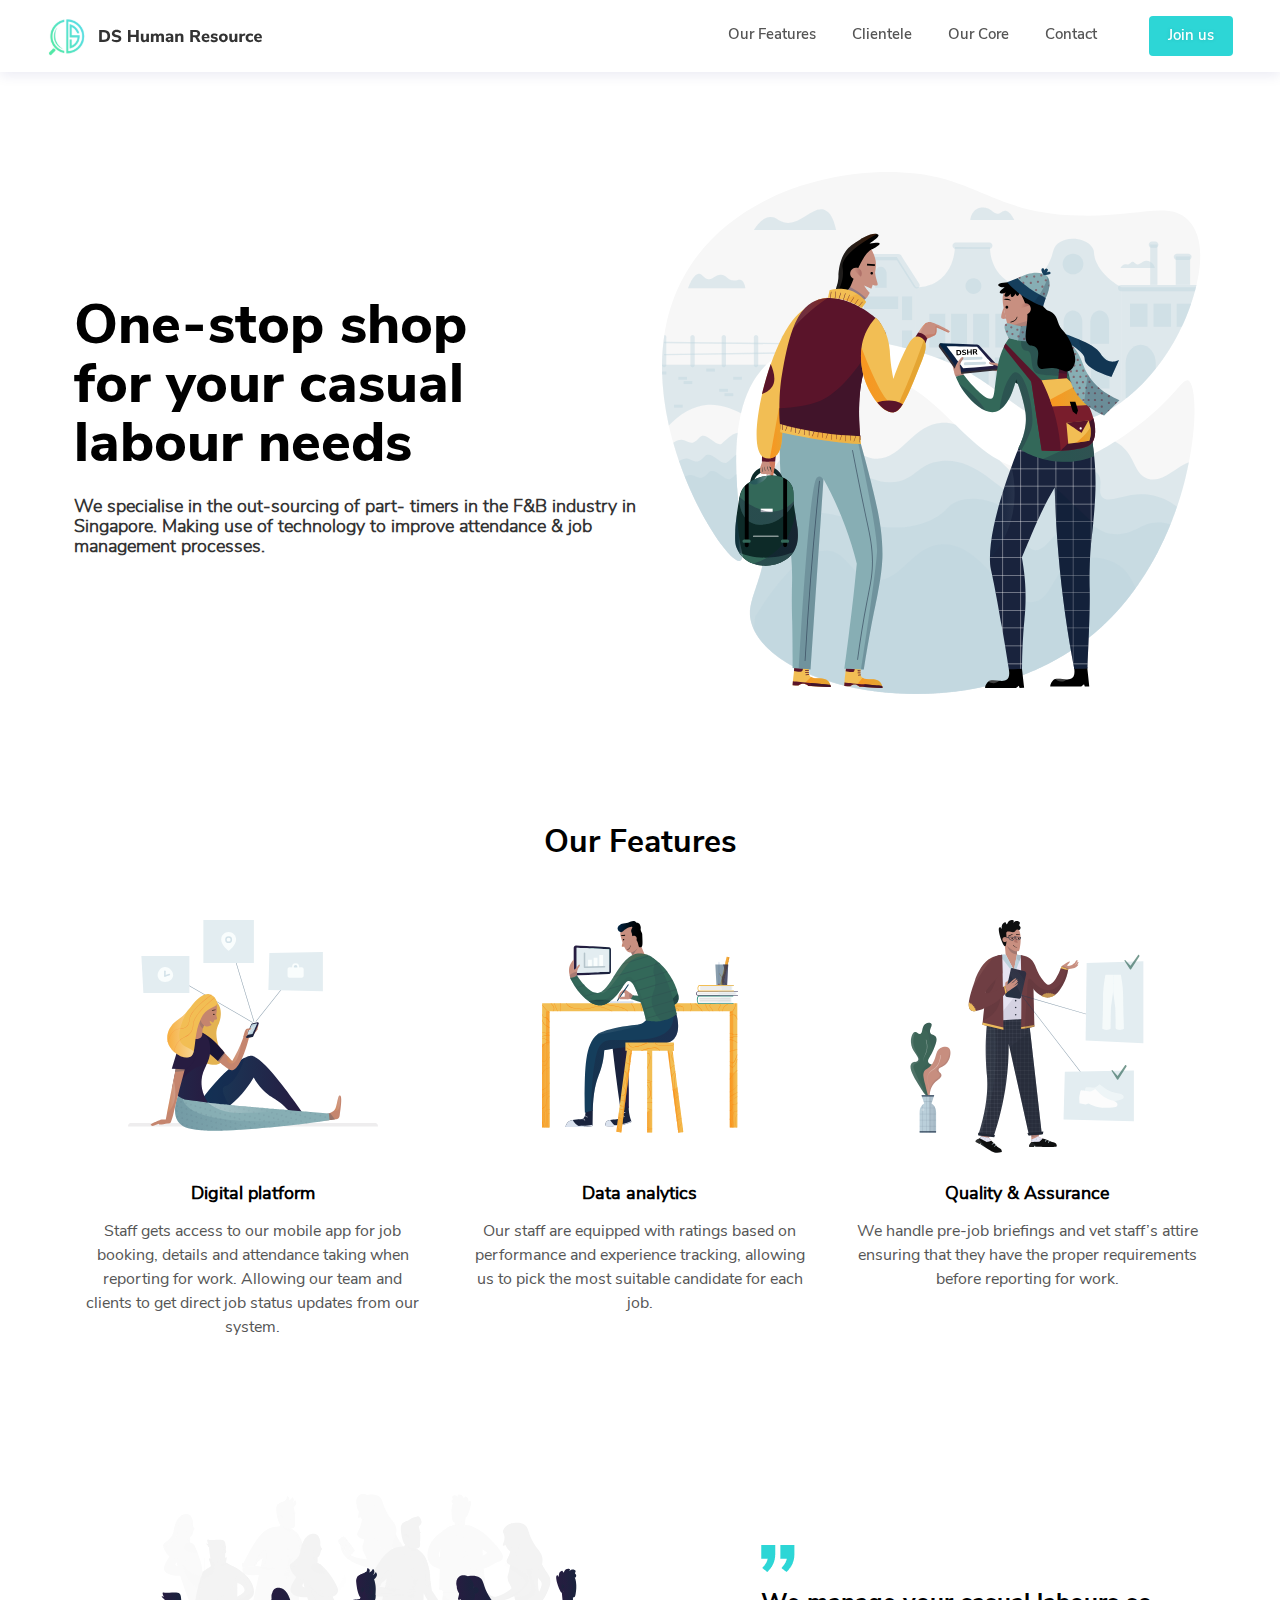
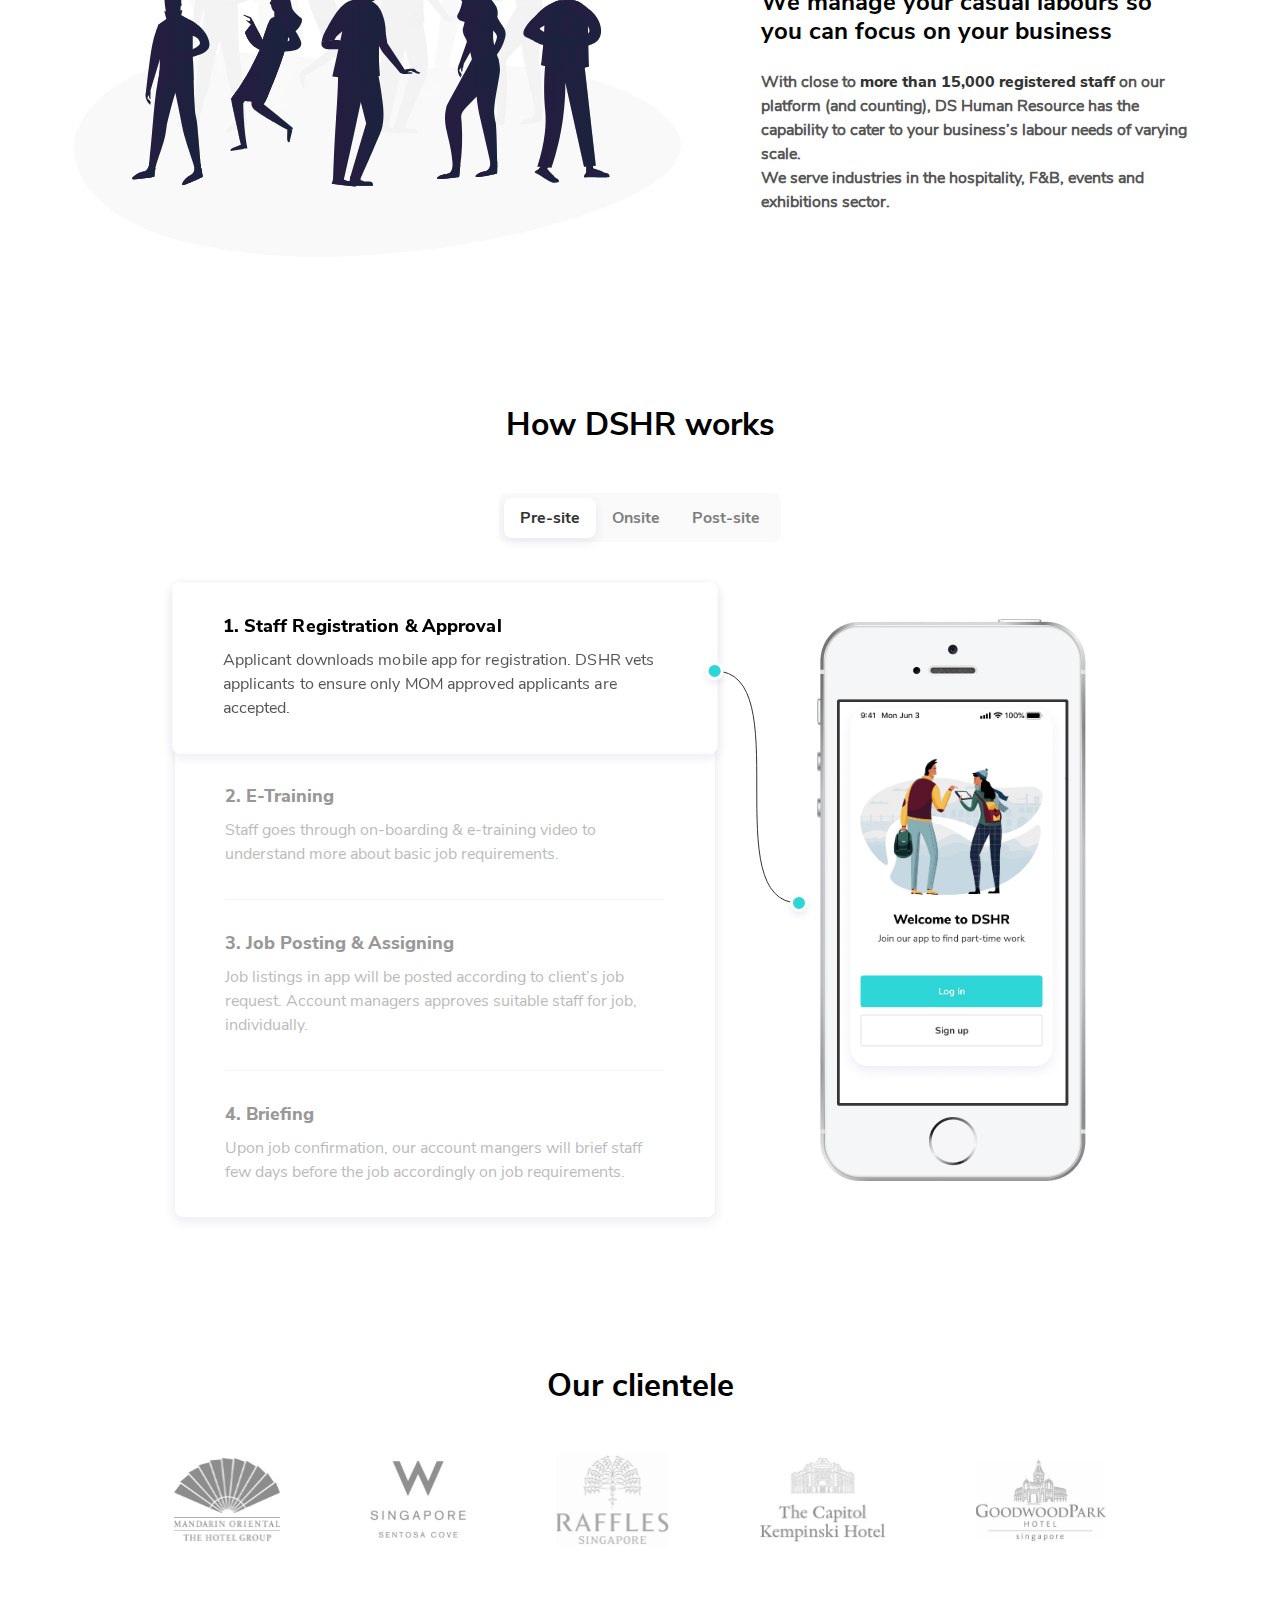
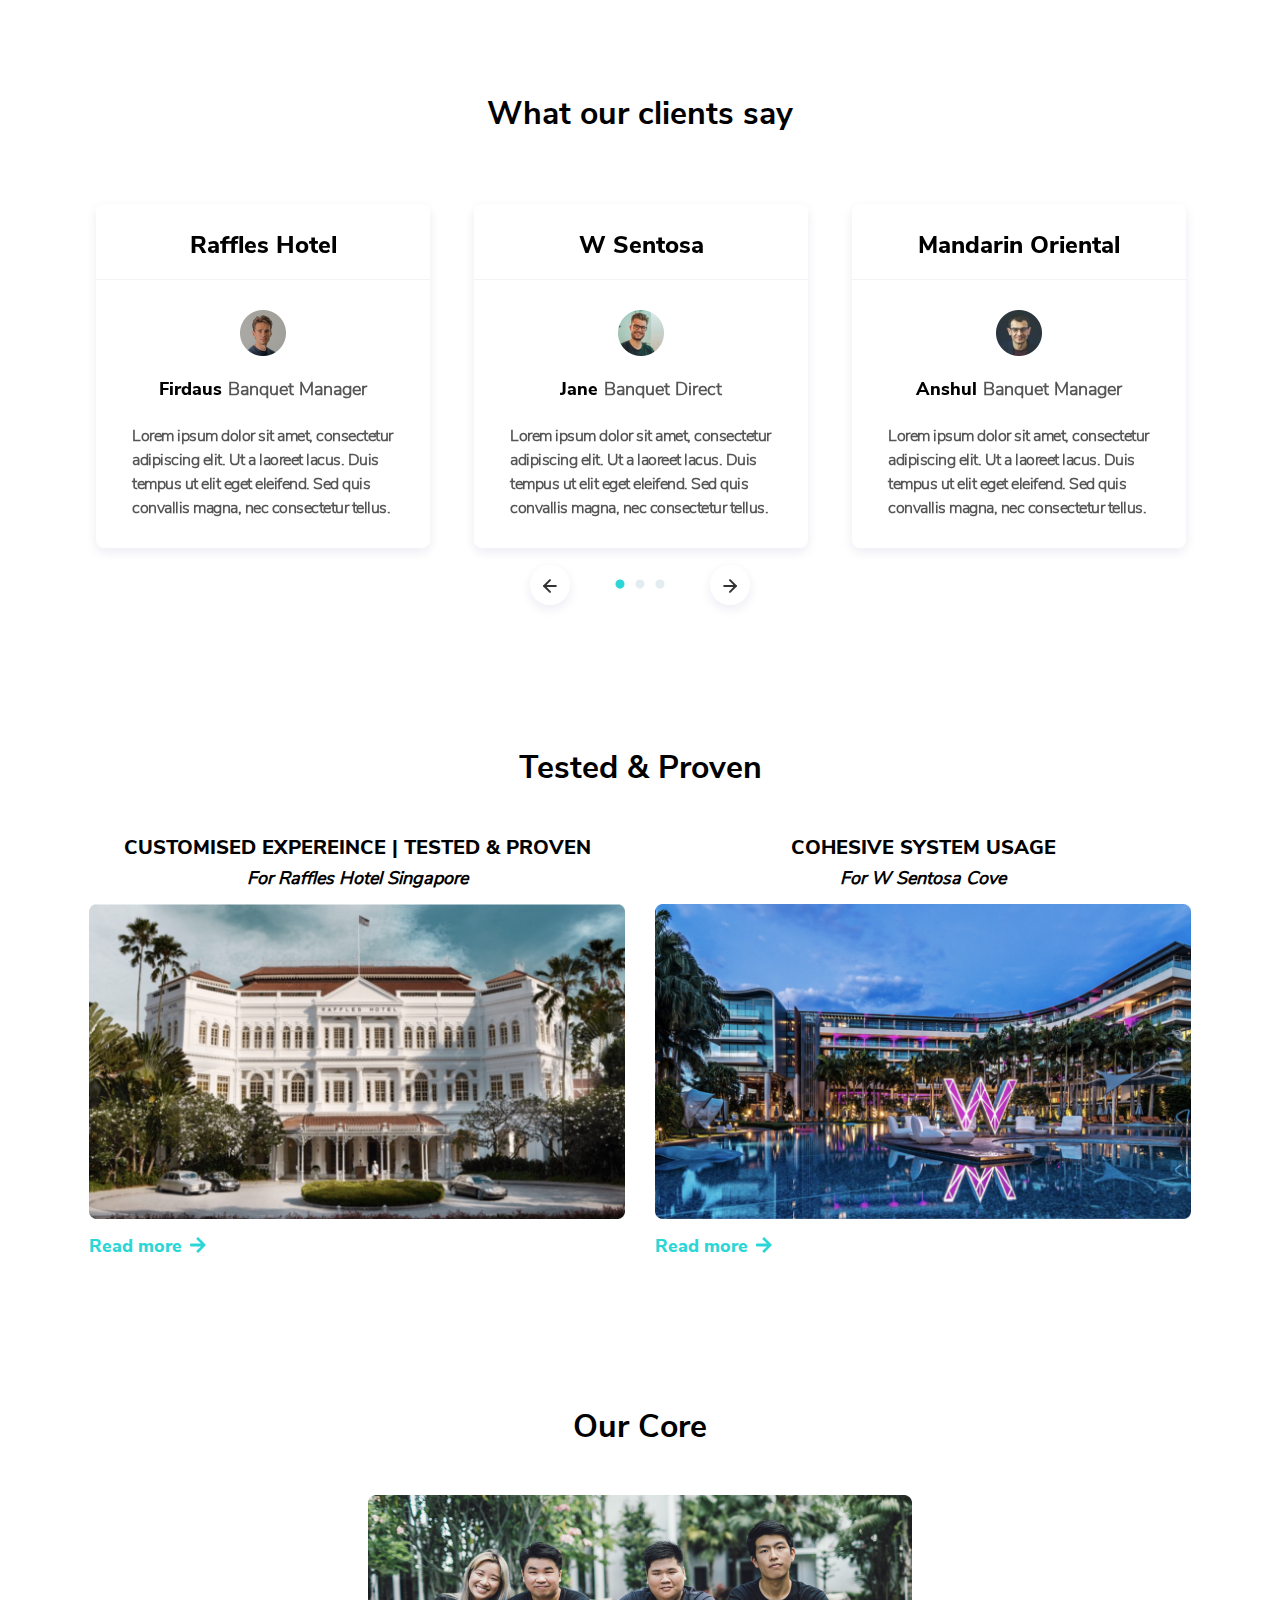
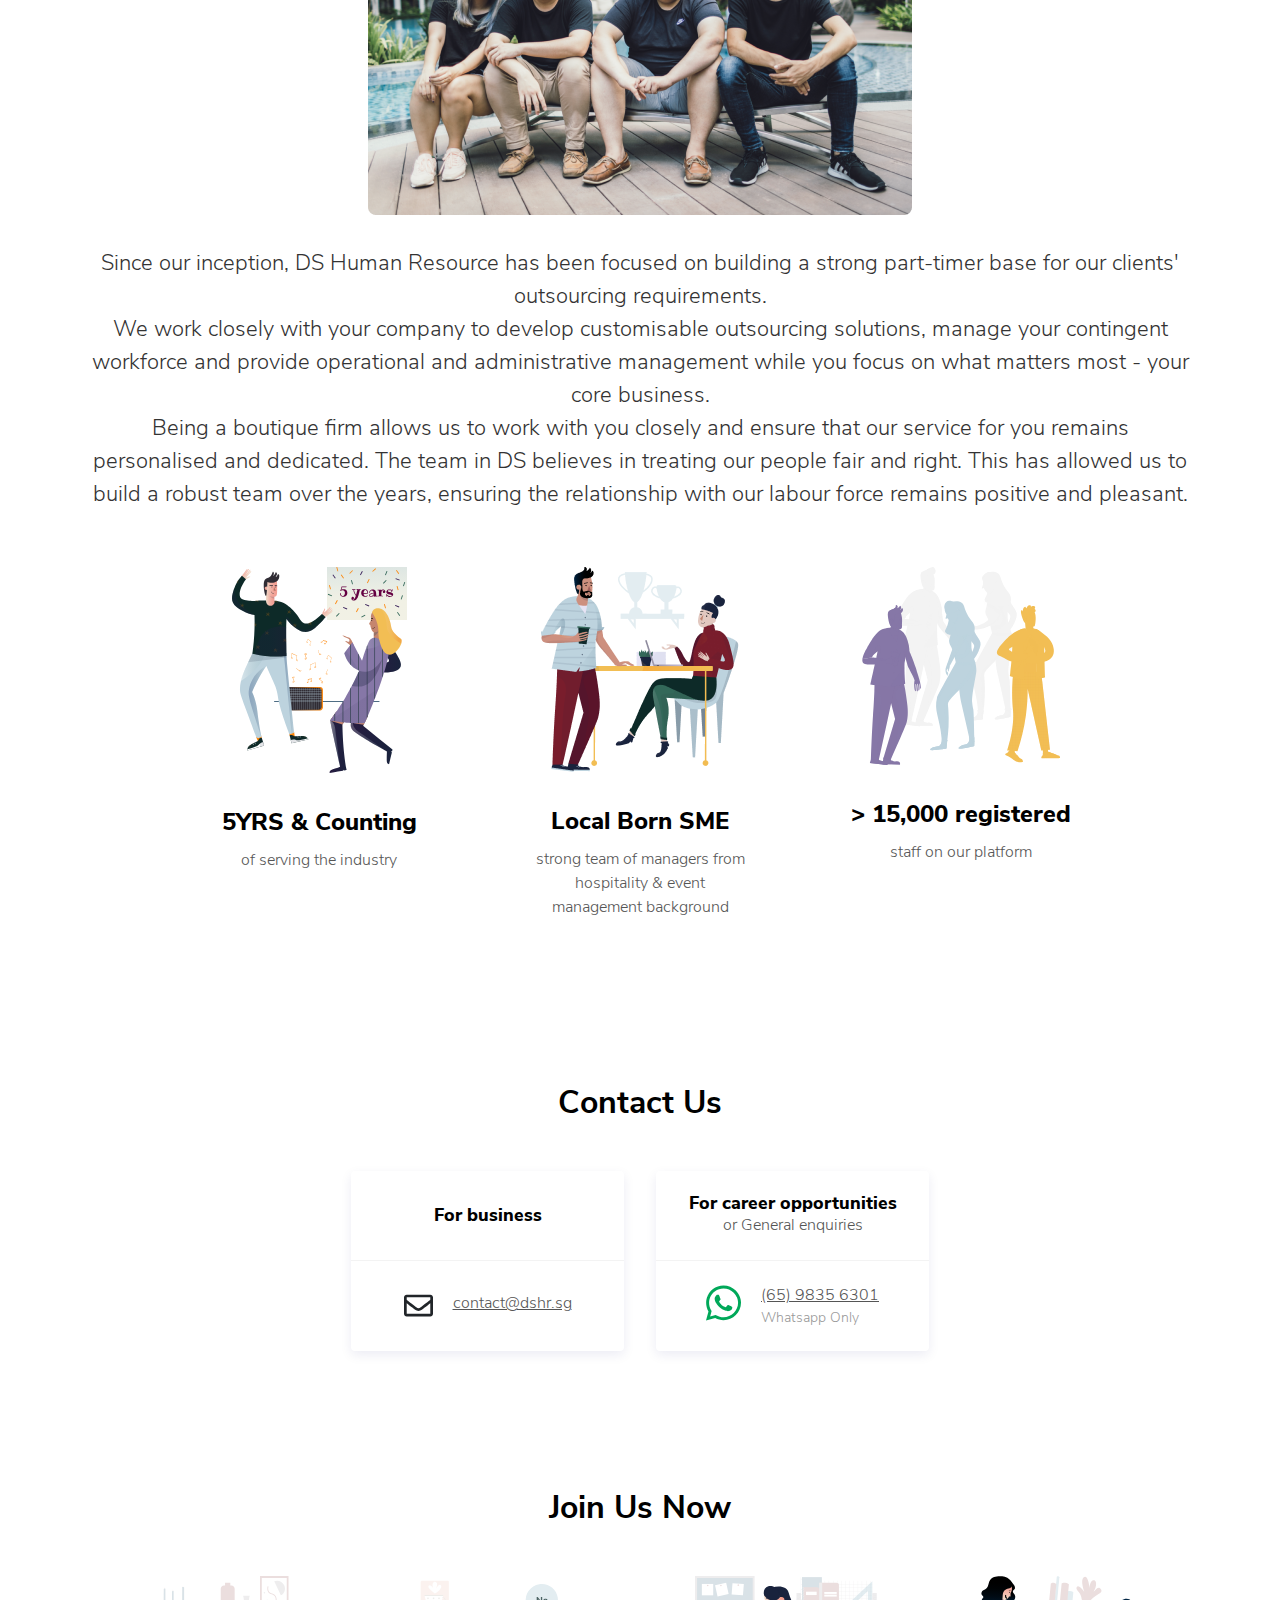
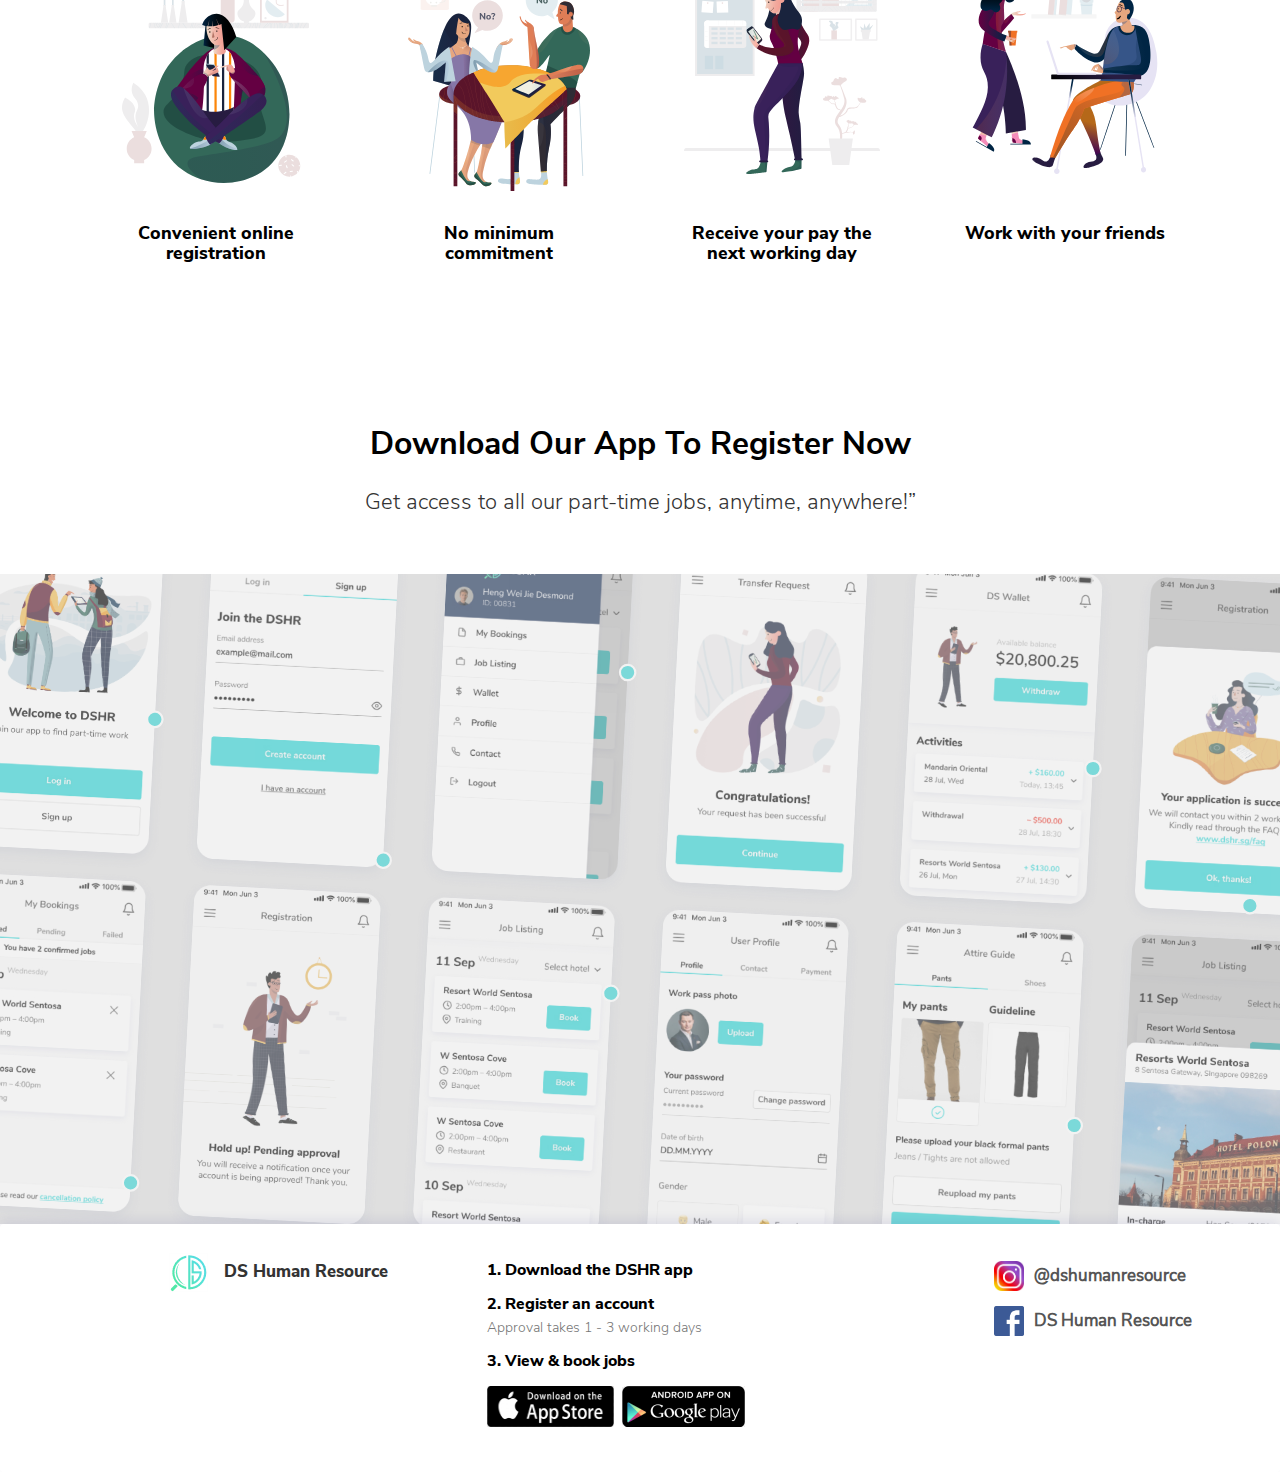
<file: index.html>
<!DOCTYPE html>
<html lang="en">
<head>
    <meta charset="UTF-8">
    <meta name="viewport" content="width=device-width, initial-scale=1.0">
    <title>DS Human Resource</title>
    <link rel="stylesheet" href="css/all.min.css">
    <link rel="stylesheet" href="css/bootstrap.min.css">
    <link rel="stylesheet" href="css/slick-theme.css">
    <link rel="stylesheet" href="css/slick.css">
    <link rel="stylesheet" href="css/custom.css">
</head>
<body id="body">
<section id="header">
    <div class="header col-12 align-items-center align-middle d-flex">
        <div class="header-logo">
            <a href="/" class="logo"><img src="image/logo-with-text.svg" alt="">
                <!--<strong class="logo-title">DS Human Resource</strong>-->
            </a>
        </div>
        <div class="header-menu ml-auto d-none d-md-block">
            <ul class="nav justify-content-end">
                <li class="nav-item">
                    <a href="#features" class="nav-link">Our Features</a>
                </li>
                <li class="nav-item">
                    <a href="#client" class="nav-link">Clientele</a>
                </li>
                <li class="nav-item">
                    <a href="#stories" class="nav-link">Our Core</a>
                </li>
                <li class="nav-item">
                    <a href="#contact" class="nav-link">Contact</a>
                </li>
                <li class="nav-item">
                    <a href="#download" class="nav-link btn btn-join text-white">Join us</a>
                </li>

            </ul>
        </div>

        <div class="header-menu-mobile ml-auto d-block d-md-none">
            <a href="#"><i class="fa fa-bars"></i></a>
        </div>
    </div>
</section>

<section id="main-block" class="main-block">
    <div class="container">
        <div class="row">
            <div class="main-block__title text-left align-middle align-items-center d-flex">
                <div class="w-100">
                    <h1 class="w-75 text-md-left">One-stop shop for your casual labour needs</h1>
                    <p class="text-md-left w-md-75">We specialise in the out-sourcing of part- timers in the F&B industry
                        in Singapore.
                        Making use of technology to improve attendance & job management processes.</p>
                    <a href="" class="btn btn-join d-inline-block d-sm-none btn-lg text-white">Join us</a>
                </div>
            </div>
            <div class="main-block__img">
                <a href="#">
                    <img src="image/section-1.svg" alt="">
                </a>
            </div>
        </div>
    </div>
</section>

<section id="features" class="features">
    <div class="container">
        <div class="row">
            <h2 class="section-title">
                Our Features
            </h2>
            <ul class="features-lists row">
                <li class="col-md-4 col-sm-12 features-item text-center">
                    <p class="features-image">
                        <img src="image/digital-platform.svg" alt="">
                    </p>
                    <div class="w-100 text-center features-content">
                        <p class="features-content__title">
                            Digital platform
                        </p>
                        <p class="features-content__intro">
                            Staff gets access to our mobile app for job booking, details and attendance taking when
                            reporting for work. Allowing our team and clients to get direct job status updates from our
                            system.
                        </p>
                    </div>
                </li>
                <li class="col-md-4 col-sm-12 features-item text-center">
                    <p class="features-image">
                        <img src="image/data-analytics.svg" alt="">
                    </p>
                    <div class="w-100 text-center features-content">
                        <p class="features-content__title">
                            Data analytics
                        </p>
                        <p class="features-content__intro">
                            Our staff are equipped with ratings based on performance and
                            experience tracking, allowing us to pick the most suitable candidate for each job.
                        </p>
                    </div>
                </li>
                <li class="col-md-4 col-sm-12 features-item text-center">
                    <p class="features-image">
                        <img src="image/quality-assurance.svg" alt="">
                    </p>
                    <div class="w-100 text-center features-content">
                        <p class="features-content__title">
                            Quality & Assurance
                        </p>
                        <p class="features-content__intro">
                            We handle pre-job briefings and vet staff’s attire ensuring that they have the proper
                            requirements before reporting for work.
                        </p>
                    </div>
                </li>

            </ul>
        </div>
    </div>
</section>

<section id="quote" class="quote">
    <div class="container">
        <div class="row">
            <div class="quote-img">
                <img src="image/section-3.svg" alt="">
            </div>
            <div class="quote-content text-center align-middle align-items-center d-flex text-md-left">
                <div class="w-100">
                    <p class="w-100">
                        <img src="image/quote.png" alt="" class="icon-quote">
                    </p>
                    <h3 class="pr-md-5">We manage your casual labours so you can focus on your business</h3>
                    <p>With close to <strong>more than 15,000 registered staff</strong> on our platform (and counting),
                        DS Human Resource has the capability to cater to your business’s labour needs of varying scale.
                        <br>
                        We serve industries in the hospitality, F&B, events and exhibitions sector.</p>
                </div>
            </div>

        </div>
    </div>
</section>

<section id="introduce" class="introduce">
    <div class="container">
        <div class="row">
            <h2 class="section-title">
                How DSHR works
            </h2>
            <div class="w-100 d-flex justify-content-center">
                <div class="nav nav-tabs" role="tablist">
                    <a class="nav-item nav-link active" id="nav-pre-site-tab" data-toggle="tab" href="#nav-pre-site"
                       role="tab" aria-controls="nav-pre-site" aria-selected="true">Pre-site</a>
                    <a class="nav-item nav-link" id="nav-onsite-tab" data-toggle="tab" href="#nav-onsite" role="tab"
                       aria-controls="nav-onsite" aria-selected="true">Onsite</a>
                    <a class="nav-item nav-link" id="nav-post-site-tab" data-toggle="tab" href="#nav-post-site"
                       role="tab" aria-controls="nav-post-site" aria-selected="true">Post-site</a>
                </div>
            </div>
            <div class="tab-content">
                <div class="tab-pane fade show active" id="nav-pre-site" role="tabpanel"
                     aria-labelledby="nav-pre-site-tab">

                    <!-- Image content for mobile display-->
                    <div class="introduce-image introduce-mobile d-sm-none d-flex align-items-center">
                        <div class="introduce-image__layout">
                            <img src="image/join-dshr.png" alt="">
                            <div class="introduce-image__content position-absolute">
                                <img src="image/app-1.png" data-block="content-block_1" alt="" class="active">
                                <img src="image/app-2.png" data-block="content-block_2" alt="">
                                <img src="image/app-3.png" data-block="content-block_3" alt="">
                                <img src="image/app-4.png" data-block="content-block_4" alt="">
                            </div>
                        </div>
                    </div>
                    <div class="introduce-content order-1 order-md-0">
                        <div id="content-block_1" class="introduce-content__block active">
                            <div class="introduce-content__wrapper">
                                <h3 class="introduce-content__title">1. Staff Registration & Approval</h3>
                                <p class="introduce-content__intro">Applicant downloads mobile app for registration. DSHR vets applicants to ensure only MOM approved applicants are accepted.</p>
                            </div>
                            <div class="start-point"></div>
                        </div>
                        <div id="content-block_2" class="introduce-content__block">
                            <div class="introduce-content__wrapper">
                                <h3 class="introduce-content__title">2. E-Training</h3>
                                <p class="introduce-content__intro">Staff goes through on-boarding & e-training video to
                                    understand more about basic job requirements.</p>
                            </div>
                            <div class="start-point"></div>
                        </div>
                        <div id="content-block_3" class="introduce-content__block">
                            <div class="introduce-content__wrapper">
                                <h3 class="introduce-content__title">3. Job Posting & Assigning</h3>
                                <p class="introduce-content__intro">Job listings in app will be posted according to client’s job request.
                                    Account managers approves suitable staff for job, individually.</p>
                            </div>
                            <div class="start-point"></div>
                        </div>
                        <div id="content-block_4" class="introduce-content__block">
                            <div class="introduce-content__wrapper">
                                <h3 class="introduce-content__title">4. Briefing</h3>
                                <p class="introduce-content__intro">Upon job confirmation, our account mangers will brief staff few days before the job accordingly on job requirements.</p>
                            </div>
                            <div class="start-point"></div>
                        </div>
                    </div>
                    <div class="introduce-canvas">
                        <canvas id="introduce-canvas1" width="100" height="1000"></canvas>
                    </div>

                    <!-- Image content for pc display-->
                    <div class="introduce-image d-sm-flex d-none align-items-center">
                        <div class="introduce-image__layout">
                            <img src="image/join-dshr.png" alt="">
                            <div class="introduce-image__content position-absolute">
                                <img src="image/app-1.png" data-block="content-block_1" alt="" class="active">
                                <img src="image/app-2.png" data-block="content-block_2" alt="">
                                <img src="image/app-3.png" data-block="content-block_3" alt="">
                                <img src="image/app-4.png" data-block="content-block_4" alt="">
                            </div>
                            <div class="end-point"></div>
                        </div>
                    </div>


                </div>
                <div class="tab-pane fade" id="nav-onsite" role="tabpanel" aria-labelledby="nav-onsite-tab">
                    <!-- Image content for mobile display-->
                    <div class="introduce-image introduce-mobile d-sm-none d-flex align-items-center">
                        <div class="introduce-image__layout">
                            <img src="image/join-dshr.png" alt="">
                            <div class="introduce-image__content position-absolute">
                                <img src="image/app-1.png" data-block="content-block_5" alt="" class="active">
                                <img src="image/app-2.png" data-block="content-block_6" alt="">
                                <img src="image/app-3.png" data-block="content-block_7" alt="">
                                <!--<img src="image/app-4.png" data-block="content-block_8" alt="">-->
                            </div>
                        </div>
                    </div>
                    <div class="introduce-content order-1 order-md-0">
                        <div id="content-block_5" class="introduce-content__block active">
                            <div class="introduce-content__wrapper">
                                <h3 class="introduce-content__title">1. Job Reminder & Staff Tracking</h3>
                                <p class="introduce-content__intro">Respective account managers to remind staff on day of job for reporting details and to track for response.</p>
                            </div>
                            <div class="start-point"></div>
                        </div>
                        <div id="content-block_6" class="introduce-content__block">
                            <div class="introduce-content__wrapper">
                                <h3 class="introduce-content__title">2. Reporting For Work</h3>
                                <p class="introduce-content__intro">Staff uses mobile app to clock in upon reporting for work to ensure
                                    accurate man-hours captured.</p>
                            </div>
                            <div class="start-point"></div>
                        </div>
                        <div id="content-block_7" class="introduce-content__block">
                            <div class="introduce-content__wrapper">
                                <h3 class="introduce-content__title">3. Handover To Client</h3>
                                <p class="introduce-content__intro">Once attire & attendance is vet and approved, staff will commence work with Hotel/F&B establishment.</p>
                            </div>
                            <div class="start-point"></div>
                        </div>

                    </div>
                    <div class="introduce-canvas">
                        <canvas id="introduce-canvas2" width="100" height="1000"></canvas>
                    </div>

                    <!-- Image content for pc display-->
                    <div class="introduce-image d-sm-flex d-none align-items-center">
                        <div class="introduce-image__layout">
                            <img src="image/join-dshr.png" alt="">
                            <div class="introduce-image__content position-absolute">
                                <img src="image/app-1.png" data-block="content-block_5" alt="" class="active">
                                <img src="image/app-2.png" data-block="content-block_6" alt="">
                                <img src="image/app-3.png" data-block="content-block_7" alt="">
                                <!--<img src="image/app-4.png" data-block="content-block_8" alt="">-->
                            </div>
                            <div class="end-point"></div>
                        </div>
                    </div>


                </div>
                <div class="tab-pane fade" id="nav-post-site" role="tabpanel" aria-labelledby="nav-pre-post-tab">
                    <!-- Image content for mobile display-->
                    <div class="introduce-image introduce-mobile d-sm-none d-flex align-items-center">
                        <div class="introduce-image__layout">
                            <img src="image/join-dshr.png" alt="">
                            <div class="introduce-image__content position-absolute">
                                <img src="image/app-1.png" data-block="content-block_9" alt="" class="active">
                                <img src="image/app-2.png" data-block="content-block_10" alt="">
                                <img src="image/app-3.png" data-block="content-block_11" alt="">
                                <!--<img src="image/app-4.png" data-block="content-block_12" alt="">-->
                            </div>
                        </div>
                    </div>
                    <div class="introduce-content order-1 order-md-0">
                        <div id="content-block_9" class="introduce-content__block active">
                            <div class="introduce-content__wrapper">
                                <h3 class="introduce-content__title">1. Attendance Update & Verification</h3>
                                <p class="introduce-content__intro">Staff attendance verified and signed off by hotel mangers will be shared with DSHR for preparation of payment.
                                </p>
                            </div>
                            <div class="start-point"></div>
                        </div>
                        <div id="content-block_10" class="introduce-content__block">
                            <div class="introduce-content__wrapper">
                                <h3 class="introduce-content__title">2. Staff Payment</h3>
                                <p class="introduce-content__intro">DSHR prepares for payment release to staff after 24hrs.</p>
                            </div>
                            <div class="start-point"></div>
                        </div>
                        <div id="content-block_11" class="introduce-content__block">
                            <div class="introduce-content__wrapper">
                                <h3 class="introduce-content__title">3. Feedback Management</h3>
                                <p class="introduce-content__intro">DS team to work on any feedbacks for improvement with staff and clients.</p>
                            </div>
                            <div class="start-point"></div>
                        </div>

                    </div>
                    <div class="introduce-canvas">
                        <canvas id="introduce-canvas3" width="100" height="1000"></canvas>
                    </div>

                    <!-- Image content for pc display-->
                    <div class="introduce-image d-sm-flex d-none align-items-center">
                        <div class="introduce-image__layout">
                            <img src="image/join-dshr.png" alt="">
                            <div class="introduce-image__content position-absolute">
                                <img src="image/app-1.png" data-block="content-block_9" alt="" class="active">
                                <img src="image/app-2.png" data-block="content-block_10" alt="">
                                <img src="image/app-3.png" data-block="content-block_11" alt="">
                                <!--<img src="image/app-4.png" data-block="content-block_12" alt="">-->
                            </div>
                            <div class="end-point"></div>
                        </div>
                    </div>


                </div>
            </div>
        </div>
    </div>
</section>

<section id="client" class="client">
    <div class="container">
        <div class="row">
            <h2 class="section-title">
                Our clientele
            </h2>
            <div class="client_content">
                <ul class="clients_list">
                    <li class="client-item">
                        <a href="#">
                            <img src="image/client-1.svg" alt="">
                        </a>
                    </li>
                    <li class="client-item">
                        <a href="#">
                            <img src="image/client-2.svg" alt="">
                        </a>
                    </li>
                    <li class="client-item">
                        <a href="#">
                            <img src="image/client-5.png" alt="">
                        </a>
                    </li>
                    <li class="client-item">
                        <a href="#">
                            <img src="image/client-6.png" alt="">
                        </a>
                    </li>
                    <li class="client-item">
                        <a href="#">
                            <img src="image/client-5.svg" alt="">
                        </a>
                    </li>

                </ul>
            </div>

            <h2 class="section-title">
                What our clients say
            </h2>
            <div class="client_comments w-100">
                <ul class="client_company w-100">
                    <li class="comment-item col-4">
                        <div class="comment-item__box">
                            <h3 class="customer_nickname">Raffles Hotel</h3>
                            <p class="w-100 customer-avatar"><img width="46" height="46" src="image/human-1.png" alt="">
                            </p>
                            <h4 class="w-100">
                                <span class="customer_name">Firdaus</span>
                                <span class="job">Banquet Manager</span>
                            </h4>
                            <p class="comment">Lorem ipsum dolor sit amet, consectetur adipiscing elit. Ut a laoreet
                                lacus.
                                Duis tempus ut elit eget eleifend. Sed quis convallis magna, nec consectetur tellus.</p>
                        </div>
                    </li>
                    <li class="comment-item col-4">
                        <div class="comment-item__box">
                            <h3 class="customer_nickname">W Sentosa</h3>
                            <p class="w-100 customer-avatar"><img width="46" height="46" src="image/human-2.png" alt="">
                            </p>
                            <h4 class="w-100">
                                <span class="customer_name">Jane</span>
                                <span class="job">Banquet Direct</span>
                            </h4>
                            <p class="comment">Lorem ipsum dolor sit amet, consectetur adipiscing elit. Ut a laoreet
                                lacus. Duis tempus ut elit eget eleifend. Sed quis convallis magna, nec consectetur
                                tellus.</p>
                        </div>
                    </li>
                    <li class="comment-item col-4">
                        <div class="comment-item__box">
                            <h3 class="customer_nickname">Mandarin Oriental</h3>
                            <p class="w-100 customer-avatar"><img width="46" height="46" src="image/human-3.png" alt="">
                            </p>
                            <h4 class="w-100">
                                <span class="customer_name">Anshul</span>
                                <span class="job">Banquet Manager</span>
                            </h4>
                            <p class="comment">Lorem ipsum dolor sit amet, consectetur adipiscing elit. Ut a laoreet
                                lacus.
                                Duis tempus ut elit eget eleifend. Sed quis convallis magna, nec consectetur tellus.</p>
                        </div>
                    </li>
                    <li class="comment-item col-4">
                        <div class="comment-item__box">
                            <h3 class="customer_nickname">W Sentosa</h3>
                            <p class="w-100 customer-avatar"><img width="46" height="46" src="image/human-2.png" alt="">
                            </p>
                            <h4 class="w-100">
                                <span class="customer_name">Jane</span>
                                <span class="job">Banquet Direct</span>
                            </h4>
                            <p class="comment">Lorem ipsum dolor sit amet, consectetur adipiscing elit. Ut a laoreet
                                lacus. Duis tempus ut elit eget eleifend. Sed quis convallis magna, nec consectetur
                                tellus.</p>
                        </div>
                    </li>
                    <li class="comment-item col-4">
                        <div class="comment-item__box">
                            <h3 class="customer_nickname">Mandarin Oriental</h3>
                            <p class="w-100 customer-avatar"><img width="46" height="46" src="image/human-3.png" alt="">
                            </p>
                            <h4 class="w-100">
                                <span class="customer_name">Anshul</span>
                                <span class="job">Banquet Manager</span>
                            </h4>
                            <p class="comment">Lorem ipsum dolor sit amet, consectetur adipiscing elit. Ut a laoreet
                                lacus.
                                Duis tempus ut elit eget eleifend. Sed quis convallis magna, nec consectetur tellus.</p>
                        </div>
                    </li>
                </ul>
            </div>
        </div>
    </div>
</section>

<section id="posts" class="posts d-none d-md-block">
    <div class="container">
        <div class="row">
            <h2 class="section-title">
                Tested & Proven
            </h2>
            <div class="col-12">
                <div class="row">
                    <div class="col-md-6 post-item col-sm-12">
                        <a href="./post.html" class="post-item__title"><h5>CUSTOMISED EXPEREINCE | TESTED & PROVEN</h5>
                            <p class=" mb-0">For Raffles Hotel Singapore</p>
                        </a>
                        <a href="./post.html" class="post-item__avatar"><img src="image/post-1.png" alt=""></a>
                        <a href="./post.html" class="post-item__readmore">Read more<i
                                class="fa fa-arrow-right ml-2"></i></a>
                    </div>

                    <div class="col-md-6 post-item">
                        <a href="./post2.html" class="post-item__title"><h5>COHESIVE SYSTEM USAGE</h5>
                            <p class=" mb-0">For W Sentosa Cove</p>
                        </a>
                        <a href="./post2.html" class="post-item__avatar"><img src="image/post-2.png" alt=""></a>
                        <a href="./post2.html" class="post-item__readmore">Read more<i
                                class="fa fa-arrow-right ml-2"></i></a>
                    </div>
                </div>
            </div>

        </div>
    </div>
</section>

<section id="posts_mobile" class="posts_mobile d-block d-md-none">
    <div class="container">
        <div class="row">
            <h2 class="section-title">
                Tested & Proven
            </h2>
            <div class="col-12">
                <div class="row">
                    <div class="col-6 post-item">
                        <a href="" class="post-item__title"><h4>Customised experience for Raffles Hotel</h4></a>
                        <a href="" class="post-item__avatar"><img src="image/post-1.png" alt=""></a>
                        <a href="" class="post-item__readmore">Read more <i class="fa fa-arrow-right ml-2"></i></a>
                    </div>

                    <div class="col-6 post-item">
                        <a href="" class="post-item__title"><h4>Customised experience for Raffles Hotel</h4></a>
                        <a href="" class="post-item__avatar"><img src="image/post-2.png" alt=""></a>
                        <a href="" class="post-item__readmore">Read more <i class="fa fa-arrow-right ml-2"></i></a>
                    </div>
                </div>
            </div>

        </div>
    </div>
</section>

<section id="stories" class="stories">
    <div class="container">
        <div class="row">
            <h2 class="section-title">
                Our Core
            </h2>
            <div class="col-12">
                <div class="main-story">
                    <p class="d-block w-100 text-center">
                    <img src="image/story-1.png" class="main-story__image" alt=""></p>
                    <p class="main-story__intro text-center"> Since our inception, DS Human Resource has
                        been focused on building a strong part-timer base
                        for our clients' outsourcing requirements. </br>
                        We work closely with your company to develop
                        customisable outsourcing solutions, manage your
                        contingent workforce and provide operational and
                        administrative management while you focus on
                        what matters most - your core business.</br>

                        Being a boutique firm allows us to work with you
                        closely and ensure that our service for you remains
                        personalised and dedicated. The team in DS
                        believes in treating our people fair and right. This
                        has allowed us to build a robust team over the
                        years, ensuring the relationship with our labour
                        force remains positive and pleasant. </p>
                </div>
            </div>
        </div>
    </div>
</section>

<section id="counter" class="counter">
    <div class="container">
        <div class="row">
            <ul class="counter-list row">
                <li class="counter-item col-md col-sm-12">
                    <img src="image/counter-1.svg" alt="">
                    <h3 class="counter-item__title">5YRS & Counting</h3>
                    <div class="counter-item__intro">of serving the industry</div>
                </li>
                <li class="counter-item col-md col-sm-12">
                    <img src="image/counter-2.png" alt="">
                    <h3 class="counter-item__title">Local Born SME</h3>
                    <div class="counter-item__intro">strong team of managers
                        from hospitality & event management background
                    </div>
                </li>
                <li class="counter-item col-md col-sm-12">
                    <img src="image/counter-3.svg" alt="">
                    <h3 class="counter-item__title">> 15,000 registered</h3>
                    <div class="counter-item__intro">staff on our platform</div>
                </li>

            </ul>
        </div>
    </div>
</section>

<section id="contact" class="contact">
    <div class="container">
        <div class="row">
            <h2 class="section-title">
                Contact Us
            </h2>
            <ul class="contactUs row d-flex">
                <li class="contactUs-item d-flex flex-column">
                    <div class="contactUs-item__wrap">
                        <div class="contactUs-item__title">
                            <h4>For business</h4>
                        </div>
                        <div class="contactUs-item__contact d-flex">
                            <div class="contactUs-item__contactWrap">
                                <i class="far fa-envelope"></i>
                                <div class="contactUs-item__contactText">
                                    <a href="#">contact@dshr.sg</a>
                                </div>
                            </div>
                        </div>
                    </div>
                </li>

                <li class="contactUs-item d-flex flex-column">
                    <div class="contactUs-item__wrap">
                        <div class="contactUs-item__title">
                            <div class="w-100">
                                <h4>For career opportunities </h4>
                                <p class="mb-0">or General enquiries</p>
                            </div>
                        </div>
                        <div class="contactUs-item__contact d-flex">
                            <div class="contactUs-item__contactWrap">
                                <i class="fab fa-whatsapp"></i>
                                <div class="contactUs-item__contactText">
                                    <a href="#">(65) 9835 6301</a>
                                    <p>Whatsapp Only</p>
                                </div>
                            </div>
                        </div>
                    </div>
                </li>

            </ul>
        </div>
    </div>
</section>

<section id="slogans" class="slogans">
    <div class="container">
        <h2 class="section-title">
            Join Us Now
        </h2>
        <ul class="slogans_wrap row">
            <li class="slogan-item col-6 col-md text-center">
                <div class="slogan-item__imgWrap">
                    <img src="image/about-app-1.svg" alt="">
                </div>
                <h4>Convenient online registration</h4>
            </li>
            <li class="slogan-item col-6 col-md text-center">
                <div class="slogan-item__imgWrap">
                    <img src="image/about-app-2.svg" alt="">
                </div>
                <h4>No minimum commitment</h4>
            </li>
            <li class="slogan-item col-6 col-md text-center">
                <div class="slogan-item__imgWrap">
                    <img src="image/about-app-3.svg" alt="">
                </div>
                <h4>Receive your pay the next working day</h4>
            </li>
            <li class="slogan-item col-6 col-md text-center">
                <div class="slogan-item__imgWrap">
                    <img src="image/about-app-4.svg" alt="">
                </div>
                <h4>Work with your friends</h4>
            </li>
        </ul>
    </div>
</section>

<section id="download" class="download d-none d-sm-block">
    <h2 class="section-title">Download Our App To Register Now</h2>
    <p class="w-100 text-center download-titleIntro">Get access to all our part-time jobs, anytime, anywhere!”</p>
    <div class="col-12 app_wrap" id="app_wrap">
        <ul class="apps_list row">
            <li class="app-1">

                <img src="image/app-1.png" alt="">
                <a href="javascript:void(0)">
                    <div class="pulse_wrap">
                        <div class="pulse"></div>
                    </div>
                    <div class="custom_tooltip">
                        <span class="i fa fa-times"></span>
                        <p class="custom_tooltip__title">Hello</p>
                        <p class="custom_tooltip__intro">Hiiiii!</p>
                    </div>
                </a>
            </li>
            <li class="app-2">
                <img src="image/app-2.png" alt="">
                <a href="javascript:void(0)">
                    <div class="pulse_wrap">


                        <div class="pulse"></div>
                    </div>
                    <div class="custom_tooltip">
                        <span class="i fa fa-times"></span>
                        <p class="custom_tooltip__title">Hello</p>
                        <p class="custom_tooltip__intro">Hiiiii!</p>
                    </div>
                </a>
            </li>
            <li class="app-3">
                <img src="image/app-3.png" alt="">
                <a href="javascript:void(0)">
                    <div class="pulse_wrap">
                        <div class="pulse"></div>
                    </div>
                    <div class="custom_tooltip">
                        <span class="i fa fa-times"></span>
                        <p class="custom_tooltip__title">Hello</p>
                        <p class="custom_tooltip__intro">Hiiiii!</p>
                    </div>
                </a>
            </li>
            <li class="app-4">
                <img src="image/app-4.png" alt="">
                <a href="javascript:void(0)">
                    <div class="pulse_wrap">
                        <div class="pulse"></div>
                    </div>
                    <div class="custom_tooltip">
                        <span class="i fa fa-times"></span>
                        <p class="custom_tooltip__title">Hello</p>
                        <p class="custom_tooltip__intro">Hiiiii!</p>
                    </div>
                </a>
            </li>
            <li class="app-5">
                <img src="image/app-5.png" alt="">
                <a href="javascript:void(0)">
                    <div class="pulse_wrap">
                        <div class="pulse"></div>
                    </div>
                    <div class="custom_tooltip">
                        <span class="i fa fa-times"></span>
                        <p class="custom_tooltip__title">Hello</p>
                        <p class="custom_tooltip__intro">Hiiiii!</p>
                    </div>
                </a>
            </li>
            <li class="app-6">
                <img src="image/app-6.png" alt="">
                <a href="javascript:void(0)">
                    <div class="pulse_wrap">
                        <div class="pulse"></div>
                    </div>
                    <div class="custom_tooltip">
                        <span class="i fa fa-times"></span>
                        <p class="custom_tooltip__title">Hello</p>
                        <p class="custom_tooltip__intro">Hiiiii!</p>
                    </div>
                </a>
            </li>
            <li class="app-7">
                <img src="image/app-7.png" alt="">
                <a href="javascript:void(0)">
                    <div class="pulse_wrap">
                        <div class="pulse"></div>
                    </div>
                    <div class="custom_tooltip">
                        <span class="i fa fa-times"></span>
                        <p class="custom_tooltip__title">Hello</p>
                        <p class="custom_tooltip__intro">Hiiiii!</p>
                    </div>
                </a>
            </li>
            <li class="app-8">
                <img src="image/app-8.png" alt="">
                <a href="javascript:void(0)">
                    <div class="pulse_wrap">
                        <div class="pulse"></div>
                    </div>
                    <div class="custom_tooltip">
                        <span class="i fa fa-times"></span>
                        <p class="custom_tooltip__title">Hello</p>
                        <p class="custom_tooltip__intro">Hiiiii!</p>
                    </div>
                </a>
            </li>
            <li class="app-9">
                <img src="image/app-9.png" alt="">
                <a href="javascript:void(0)">
                    <div class="pulse_wrap">
                        <div class="pulse"></div>
                    </div>
                    <div class="custom_tooltip">
                        <span class="i fa fa-times"></span>
                        <p class="custom_tooltip__title">Hello</p>
                        <p class="custom_tooltip__intro">Hiiiii!</p>
                    </div>
                </a>
            </li>
            <li class="app-10">
                <img src="image/app-10.png" alt="">
                <a href="javascript:void(0)">
                    <div class="pulse_wrap">
                        <div class="pulse"></div>
                    </div>
                    <div class="custom_tooltip">
                        <span class="i fa fa-times"></span>
                        <p class="custom_tooltip__title">Hello</p>
                        <p class="custom_tooltip__intro">Hiiiii!</p>
                    </div>
                </a>
            </li>
            <li class="app-11">
                <img src="image/app-11.png" alt="">
                <a href="javascript:void(0)">
                    <div class="pulse_wrap">
                        <div class="pulse"></div>
                    </div>
                    <div class="custom_tooltip">
                        <span class="i fa fa-times"></span>
                        <p class="custom_tooltip__title">Hello</p>
                        <p class="custom_tooltip__intro">Hiiiii!</p>
                    </div>
                </a>
            </li>
            <li class="app-12">
                <img src="image/app-12.png" alt="">
                <a href="javascript:void(0)">
                    <div class="pulse_wrap">
                        <div class="pulse"></div>
                    </div>
                    <div class="custom_tooltip">
                        <span class="i fa fa-times"></span>
                        <p class="custom_tooltip__title">Hello</p>
                        <p class="custom_tooltip__intro">Hiiiii!</p>
                    </div>
                </a>
            </li>

        </ul>
    </div>
</section>

<section id="download-mobile" class="download-mobile d-block d-sm-none">
    <div class="container">
        <ul class="row mobile-content">
            <li class="mobile-item text-center">
                <img src="image/download-mobile-1.png" alt="">
                <h4 class="mobile-item__title">Welcome</h4>
                <p class="mobile-item__intro">
                    Conveniently through our mobile app
                </p>
            </li>
            <li class="mobile-item text-center">
                <img src="image/download-mobile-1.png" alt="">
                <h4 class="mobile-item__title">Welcome</h4>
                <p class="mobile-item__intro">
                    Conveniently through our mobile app
                </p>
            </li>
            <li class="mobile-item text-center">
                <img src="image/download-mobile-1.png" alt="">
                <h4 class="mobile-item__title">Welcome</h4>
                <p class="mobile-item__intro">
                    Conveniently through our mobile app
                </p>
            </li>
        </ul>
    </div>
</section>

<section id="footer" class="footer">
    <div class="container">
        <div class="row">
            <div class="col-lg-4 col-md-12 text-right text-md-center footer-logo mb-md-4 d-md-block d-none">
                <a href="/">
                    <img src="image/logo.png" alt="">
                    <span>DS Human Resource</span>
                </a>
            </div>
            <div class="col-lg-3 col-md-5 col-sm-12 text-center text-md-left">
                <ul class="steps pl-0">
                    <li>
                        <p>1. Download the DSHR app</p>
                    </li>
                    <li>
                        <p class="mb-1">2. Register an account</p>
                        <p class="intro">Approval takes 1 - 3 working days</p>
                    </li>
                    <li>
                        <p>3. View & book jobs</p>
                    </li>
                </ul>
                <div class="col-12">
                    <div class="row">
                        <div class="col p-0 mr-2 text-sm-right">
                            <img src="image/appstore.png" height="41" alt="">
                        </div>
                        <div class="col p-0 text-sm-left">
                            <img src="image/googleplay.png" height="41" alt="">
                        </div>
                    </div>
                </div>
            </div>
            <div class="col-lg-5 col-md-7 footer--element">
                <ul class="footer-menu">
                    <li>
                        <a href="https://www.instagram.com/dshumanresource/" target="_blank">
                            <img src="./image/instagram.png" alt="">
                            <b>@dshumanresource</b>
                        </a>
                    </li>
                    <li>
                        <a href="https://www.facebook.com/dshumanresource" target="_blank">
                            <img src="./image/facebook.jpg" alt="">
                            <b>DS Human Resource</b>
                        </a>
                    </li>
                    <!-- <li>
                        <a href="">Our Story</a>
                    </li>
                    <li>
                        <a href="">Contact</a>
                    </li> -->
                </ul>
            </div>
        </div>
    </div>
</section>
</body>
<script src="js/jquery-3.2.1.min.js"></script>
<script src="js/all.min.js"></script>
<script src="js/slick.min.js"></script>
<script src="js/bootstrap.min.js"></script>
<script src="js/custom.js"></script>
</html>
</file>
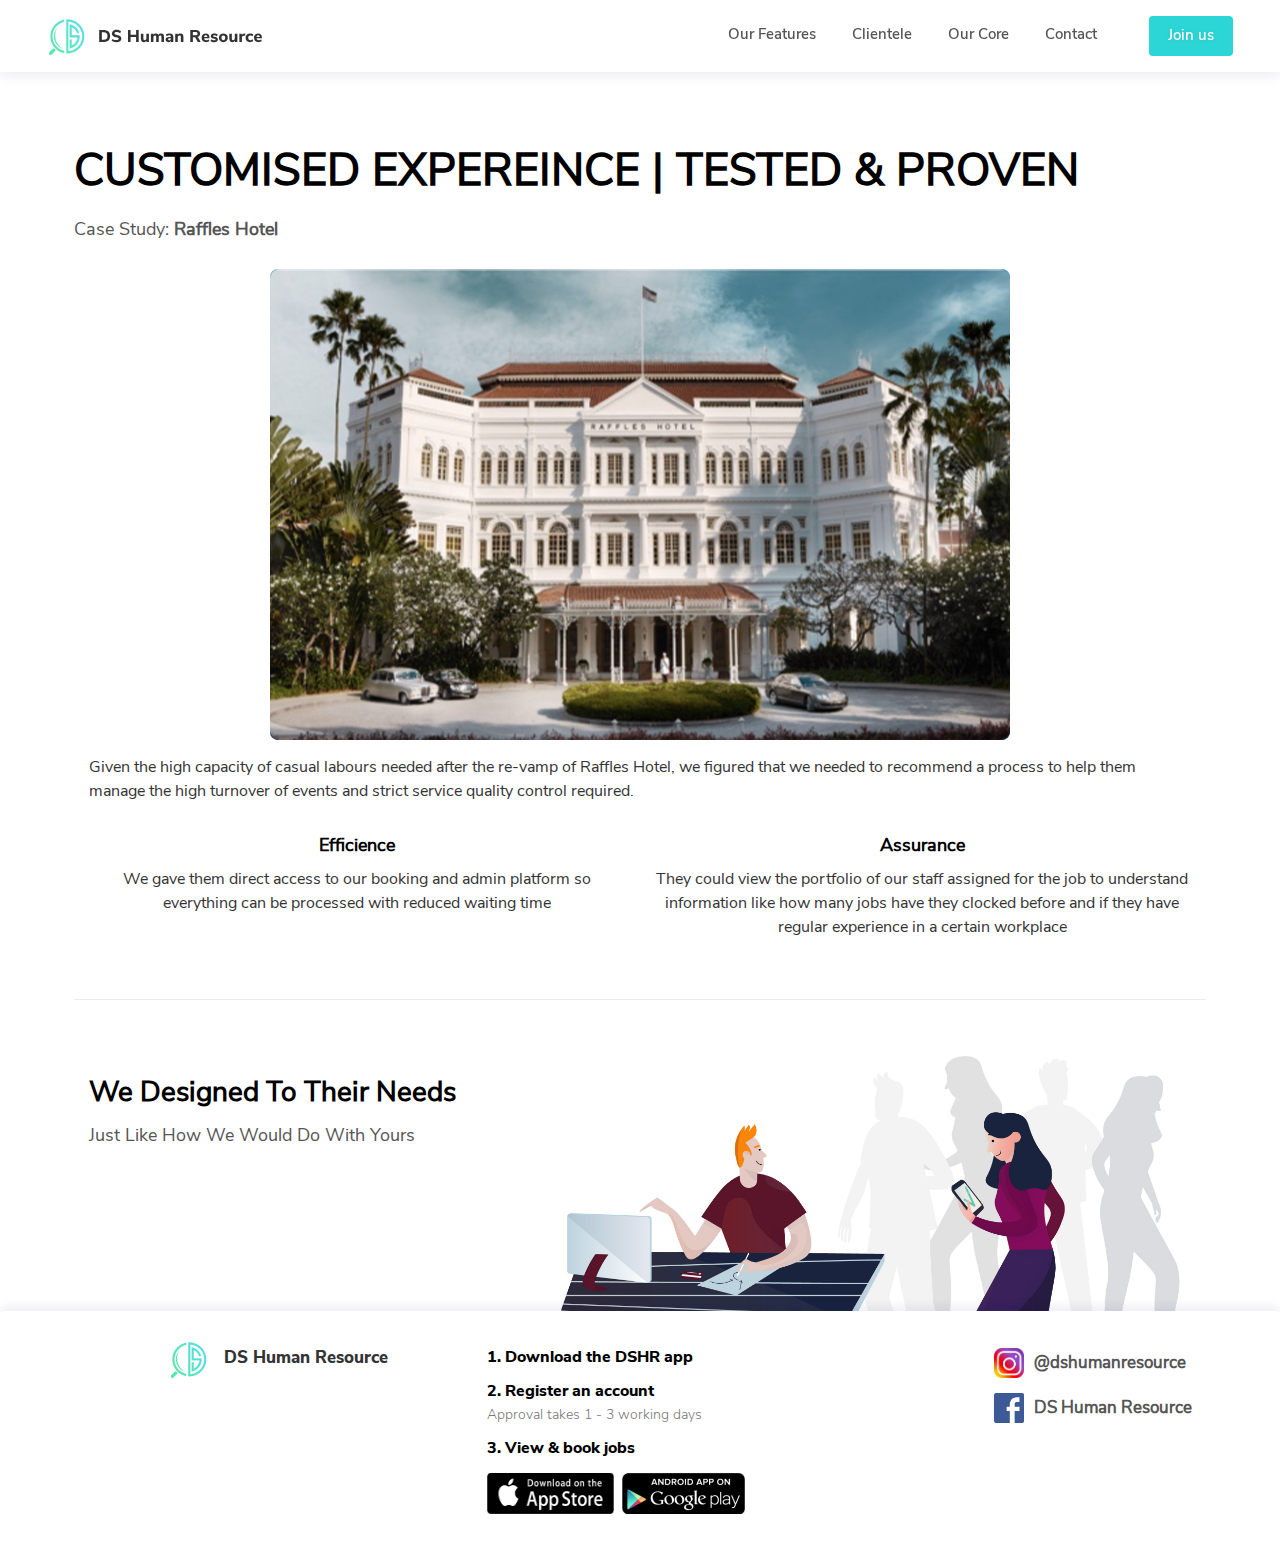
<file: post.html>
<!DOCTYPE html>
<html lang="en">
<head>
    <meta charset="UTF-8">
    <meta name="viewport" content="width=device-width, initial-scale=1.0">
    <title>DS Human Resource</title>
    <link rel="stylesheet" href="css/all.min.css">
    <link rel="stylesheet" href="css/bootstrap.min.css">
    <link rel="stylesheet" href="css/slick-theme.css">
    <link rel="stylesheet" href="css/slick.css">
    <link rel="stylesheet" href="css/custom.css">
</head>
<body id="body">
<section id="header">
    <div class="header col-12 align-items-center align-middle d-flex">
        <div class="header-logo">
            <a href="/" class="logo"><img src="image/logo-with-text.svg" alt=""></a>
        </div>
        <div class="header-menu ml-auto d-none d-md-block">
            <ul class="nav justify-content-end">
                <li class="nav-item">
                    <a href="./index.html#features" class="nav-link">Our Features</a>
                </li>
                <li class="nav-item">
                    <a href="./index.html#client" class="nav-link">Clientele</a>
                </li>
                <li class="nav-item">
                    <a href="./index.html#stories" class="nav-link">Our Core</a>
                </li>
                <li class="nav-item">
                    <a href="./index.html#contact" class="nav-link">Contact</a>
                </li>
                <li class="nav-item">
                    <a href="./index.html#download" class="nav-link btn btn-join text-white">Join us</a>
                </li>

            </ul>
        </div>

        <div class="header-menu-mobile ml-auto d-block d-md-none">
            <a href="#" class="active-menu"><i class="fa fa-bars"></i></a>
        </div>
        <div class="menu-mobile">
            <a href="/" class="logo text-center"><img src="image/logo-with-text.svg" alt=""></a>
            <a href="javascript:void(0)" class="close-menu"><i class="fa fa-times"></i></a>
            <ul class="col-12 mt-4">
                <li class="nav-item">
                    <a href="#features" class="nav-link">Our Features</a>
                </li>
                <li class="nav-item">
                    <a href="#client" class="nav-link">Clientele</a>
                </li>
                <li class="nav-item">
                    <a href="#stories" class="nav-link">Our Story</a>
                </li>
                <li class="nav-item">
                    <a href="#contact" class="nav-link">Contact</a>
                </li>
            </ul>
        </div>
    </div>
</section>

<section class="post container p-0" id="post">
    <div class="post_wrap">
        <div class="row">

            <div class="post_wrap--text col-12 pr-3 ">
                <h2 class="post_heading mt-3 text-capitalize"><a href="">CUSTOMISED EXPEREINCE | TESTED & PROVEN</a></h2>
                <p class="post_subject">
                    <span class="sub_tit">Case Study: <b>Raffles Hotel</b></span>
                </p>


                <div class="post_wrap--image col-12">
                    <a href="" class="post_image d-block w-100 text-center"><img src="image/post_1.png" alt=""></a>
                    <p class="post_intro__mobile post_intro">
                        Given the high capacity of casual labours needed after the re-vamp of Raffles Hotel, we figured
                        that we needed to recommend a process to help them manage the high turnover of events and strict
                        service quality control required.
                    </p>
                    <div class="w-100 post_wrap--description">
                        <div class="row">
                            <div class="col-md-6 col-12">
                                <p class="post_description text-center">Efficience</p>
                                <p class="post_intro text-center">We gave them direct access to our booking and admin
                                    platform so everything can be processed with reduced waiting time</p>
                            </div>
                            <div class="col-md-6 col-12">
                                <p class="post_description text-center">Assurance</p>
                                <p class="post_intro text-center">They could view the portfolio of our staff assigned
                                    for the job to understand information like how many jobs have they clocked before
                                    and if they have regular experience in a certain workplace</p>
                            </div>
                        </div>
                    </div>
                </div>
            </div>
        </div>
</section>

<section class="banner" id="banner">
    <div class="container">
        <div class="row">
            <div class="col-12 isMobile">
                <div class="banner_text text-center">
                    <h3 class="banner_title text-capitalize">We designed to their needs</h3>
                    <p class="banner_intro text-capitalize">Just like how we would do with yours</p>
                </div>
            </div>
            <div class="col-5 isPC">
                <div class="banner_text">
                    <h3 class="banner_title text-capitalize">We designed to their needs</h3>
                    <p class="banner_intro text-capitalize">Just like how we would do with yours</p>
                </div>
            </div>
            <div class="col-7 isPC">
               <img src="./image/illustr.jpg" alt="">
            </div>
        </div>
    </div>
</section>

<section id="footer" class="footer">
    <div class="container">
        <div class="row">
            <div class="col-lg-4 col-md-12 text-right text-md-center footer-logo mb-md-4 d-md-block d-none">
                <a href="/">
                    <img src="image/logo.png" alt="">
                    <span>DS Human Resource</span>
                </a>
            </div>
            <div class="col-lg-3 col-md-5 col-sm-12 text-center text-md-left">
                <ul class="steps pl-0">
                    <li>
                        <p>1. Download the DSHR app</p>
                    </li>
                    <li>
                        <p class="mb-1">2. Register an account</p>
                        <p class="intro">Approval takes 1 - 3 working days</p>
                    </li>
                    <li>
                        <p>3. View & book jobs</p>
                    </li>
                </ul>
                <div class="col-12">
                    <div class="row">
                        <div class="col p-0 mr-2 text-sm-right">
                            <img src="image/appstore.png" height="41" alt="">
                        </div>
                        <div class="col p-0 text-sm-left">
                            <img src="image/googleplay.png" height="41" alt="">
                        </div>
                    </div>
                </div>
            </div>
            <div class="col-lg-5 col-md-7 footer--element">
                <ul class="footer-menu">
                    <li>
                        <a href="https://www.instagram.com/dshumanresource/" target="_blank">
                            <img src="./image/instagram.png" alt="">
                            <b>@dshumanresource</b>
                        </a>
                    </li>
                    <li>
                        <a href="https://www.facebook.com/dshumanresource" target="_blank">
                            <img src="./image/facebook.jpg" alt="">
                            <b>DS Human Resource</b>
                        </a>
                    </li>
                    <!-- <li>
                        <a href="">Our Story</a>
                    </li>
                    <li>
                        <a href="">Contact</a>
                    </li> -->
                </ul>
            </div>
        </div>
    </div>
</section>

</body>
<script src="js/jquery-3.2.1.min.js"></script>
<script src="js/all.min.js"></script>
<script src="js/slick.min.js"></script>
<script src="js/bootstrap.min.js"></script>
<script src="js/custom.js"></script>
</html>
</file>
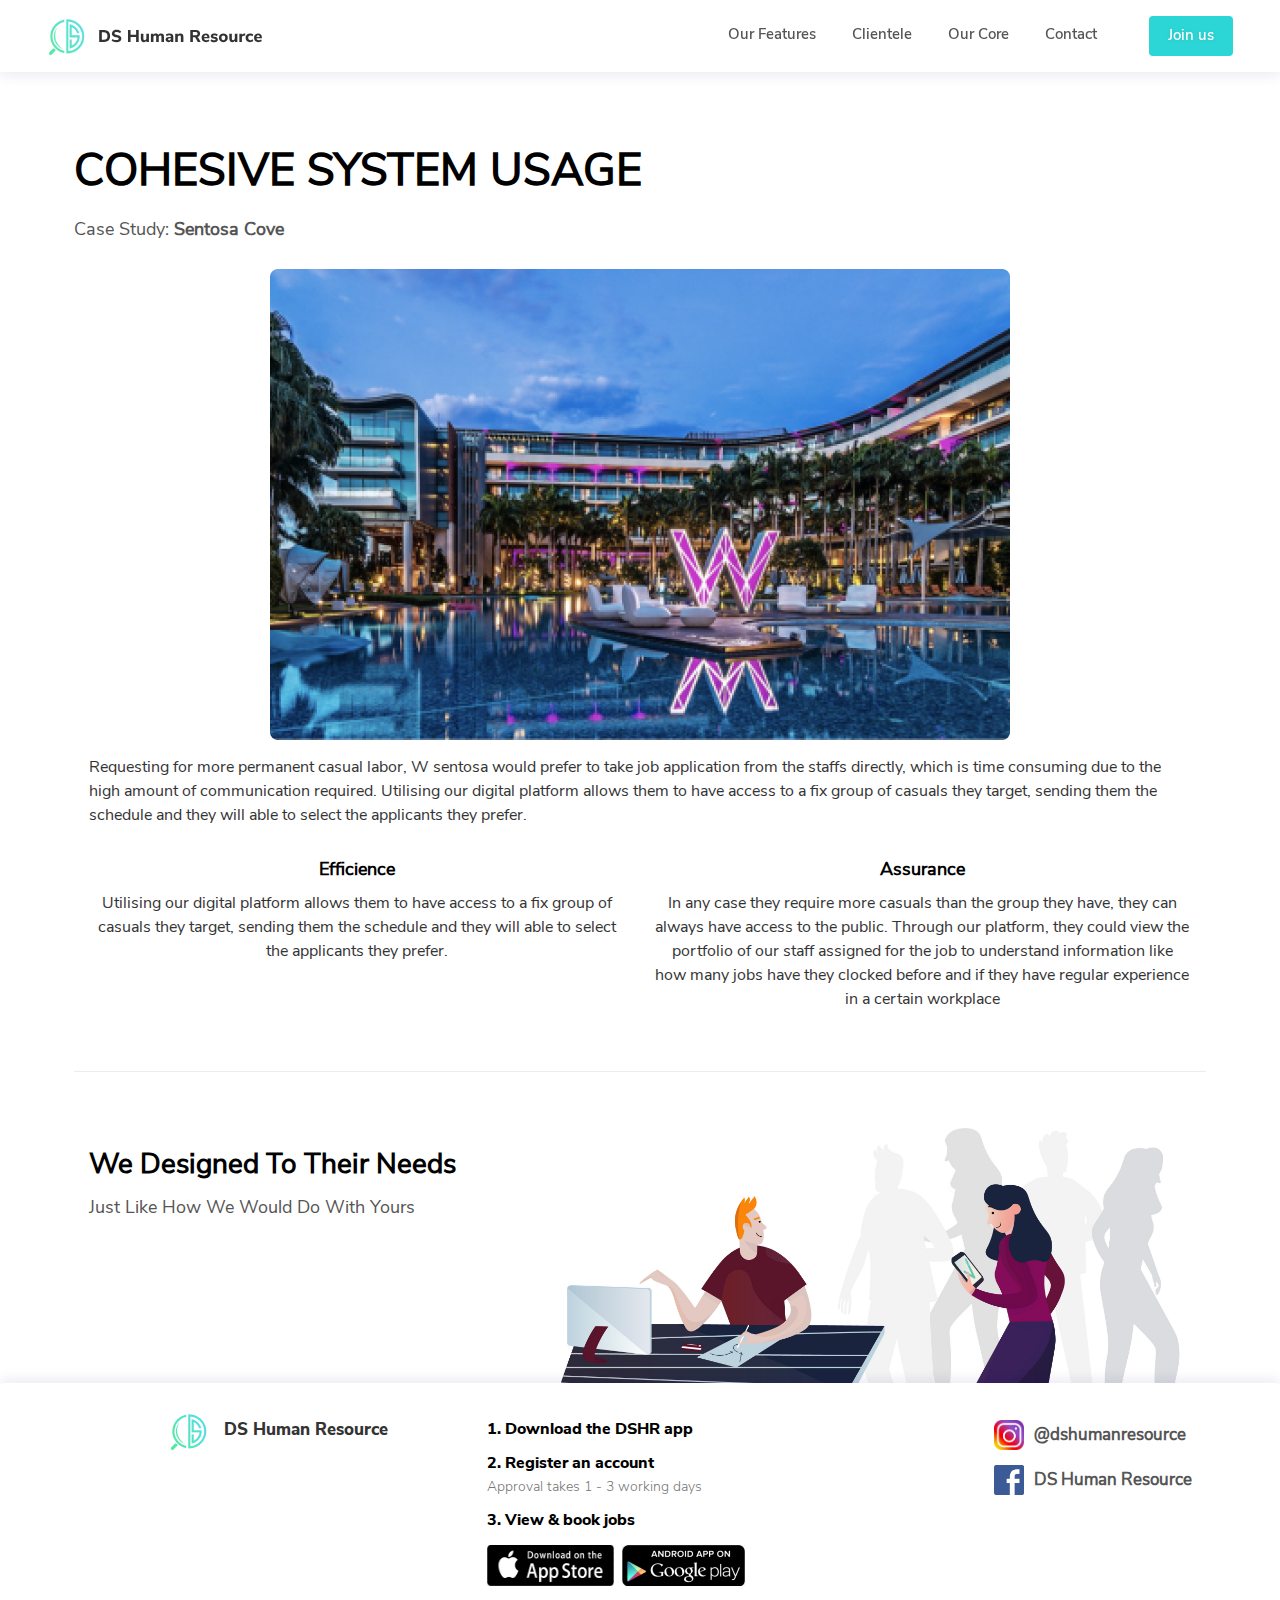
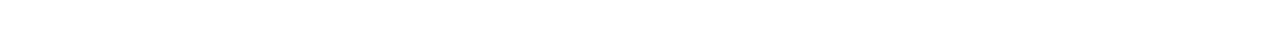
<file: post2.html>
<!DOCTYPE html>
<html lang="en">
<head>
    <meta charset="UTF-8">
    <meta name="viewport" content="width=device-width, initial-scale=1.0">
    <title>DS Human Resource</title>
    <link rel="stylesheet" href="css/all.min.css">
    <link rel="stylesheet" href="css/bootstrap.min.css">
    <link rel="stylesheet" href="css/slick-theme.css">
    <link rel="stylesheet" href="css/slick.css">
    <link rel="stylesheet" href="css/custom.css">
</head>
<body id="body">
<section id="header">
    <div class="header col-12 align-items-center align-middle d-flex">
        <div class="header-logo">
            <a href="/" class="logo"><img src="image/logo-with-text.svg" alt=""></a>
        </div>
        <div class="header-menu ml-auto d-none d-md-block">
            <ul class="nav justify-content-end">
                <li class="nav-item">
                    <a href="./index.html#features" class="nav-link">Our Features</a>
                </li>
                <li class="nav-item">
                    <a href="./index.html#client" class="nav-link">Clientele</a>
                </li>
                <li class="nav-item">
                    <a href="./index.html#stories" class="nav-link">Our Core</a>
                </li>
                <li class="nav-item">
                    <a href="./index.html#contact" class="nav-link">Contact</a>
                </li>
                <li class="nav-item">
                    <a href="./index.html#download" class="nav-link btn btn-join text-white">Join us</a>
                </li>

            </ul>
        </div>

        <div class="header-menu-mobile ml-auto d-block d-md-none">
            <a href="#" class="active-menu"><i class="fa fa-bars"></i></a>
        </div>
        <div class="menu-mobile">
            <a href="/" class="logo text-center"><img src="image/logo-with-text.svg" alt=""></a>
            <a href="javascript:void(0)" class="close-menu"><i class="fa fa-times"></i></a>
            <ul class="col-12 mt-4">
                <li class="nav-item">
                    <a href="#features" class="nav-link">Our Features</a>
                </li>
                <li class="nav-item">
                    <a href="#client" class="nav-link">Clientele</a>
                </li>
                <li class="nav-item">
                    <a href="#stories" class="nav-link">Our Story</a>
                </li>
                <li class="nav-item">
                    <a href="#contact" class="nav-link">Contact</a>
                </li>
            </ul>
        </div>
    </div>
</section>

<section class="post container p-0" id="post">
    <div class="post_wrap">
        <div class="row">

            <div class="post_wrap--text col-12 pr-3 ">
                <h2 class="post_heading mt-3 text-capitalize"><a href="">COHESIVE SYSTEM USAGE</a></h2>
                <p class="post_subject">
                    <span class="sub_tit">Case Study: <b> Sentosa Cove</b></span>
                </p>


                <div class="post_wrap--image col-12">
                    <a href="" class="post_image d-block w-100 text-center"><img src="image/post_2.png" alt=""></a>
                    <p class="post_intro__mobile post_intro">
                        Requesting for more permanent casual labor, W sentosa would prefer to take job application from
                        the staffs directly, which is time consuming due to the high amount of communication required.
                        Utilising our digital platform allows them to have access to a fix group of casuals they target,
                        sending them the schedule and they will able to select the applicants they prefer.
                    </p>
                    <div class="w-100 post_wrap--description">
                        <div class="row">
                            <div class="col-md-6 col-12">
                                <p class="post_description text-center">Efficience</p>
                                <p class="post_intro text-center">Utilising our digital platform allows them to have
                                    access to a fix group of casuals they target, sending them the schedule and they
                                    will able to select the applicants they prefer.</p>
                            </div>
                            <div class="col-md-6 col-12">
                                <p class="post_description text-center">Assurance</p>
                                <p class="post_intro text-center">In any case they require more casuals than the group
                                    they have, they can always have access to the public. Through our platform, they
                                    could view the portfolio of our staff assigned for the job to understand information
                                    like how many jobs have they clocked before and if they have regular experience in a
                                    certain workplace</p>
                            </div>
                        </div>
                    </div>
                </div>
            </div>
        </div>
</section>

<section class="banner" id="banner">
    <div class="container">
        <div class="row">
            <div class="col-12 isMobile">
                <div class="banner_text text-center">
                    <h3 class="banner_title text-capitalize">We designed to their needs</h3>
                    <p class="banner_intro text-capitalize">Just like how we would do with yours</p>
                </div>
            </div>
            <div class="col-5 isPC">
                <div class="banner_text">
                    <h3 class="banner_title text-capitalize">We designed to their needs</h3>
                    <p class="banner_intro text-capitalize">Just like how we would do with yours</p>
                </div>
            </div>
            <div class="col-7 isPC">
               <img src="./image/illustr.jpg" alt="">
            </div>
        </div>
    </div>
</section>

<section id="footer" class="footer">
    <div class="container">
        <div class="row">
            <div class="col-lg-4 col-md-12 text-right text-md-center footer-logo mb-md-4 d-md-block d-none">
                <a href="/">
                    <img src="image/logo.png" alt="">
                    <span>DS Human Resource</span>
                </a>
            </div>
            <div class="col-lg-3 col-md-5 col-sm-12 text-center text-md-left">
                <ul class="steps pl-0">
                    <li>
                        <p>1. Download the DSHR app</p>
                    </li>
                    <li>
                        <p class="mb-1">2. Register an account</p>
                        <p class="intro">Approval takes 1 - 3 working days</p>
                    </li>
                    <li>
                        <p>3. View & book jobs</p>
                    </li>
                </ul>
                <div class="col-12">
                    <div class="row">
                        <div class="col p-0 mr-2 text-sm-right">
                            <img src="image/appstore.png" height="41" alt="">
                        </div>
                        <div class="col p-0 text-sm-left">
                            <img src="image/googleplay.png" height="41" alt="">
                        </div>
                    </div>
                </div>
            </div>
            <div class="col-lg-5 col-md-7 footer--element">
                <ul class="footer-menu">
                    <li>
                        <a href="https://www.instagram.com/dshumanresource/" target="_blank">
                            <img src="./image/instagram.png" alt="">
                            <b>@dshumanresource</b>
                        </a>
                    </li>
                    <li>
                        <a href="https://www.facebook.com/dshumanresource" target="_blank">
                            <img src="./image/facebook.jpg" alt="">
                            <b>DS Human Resource</b>
                        </a>
                    </li>
                    <!-- <li>
                        <a href="">Our Story</a>
                    </li>
                    <li>
                        <a href="">Contact</a>
                    </li> -->
                </ul>
            </div>
        </div>
    </div>
</section>

</body>
<script src="js/jquery-3.2.1.min.js"></script>
<script src="js/all.min.js"></script>
<script src="js/slick.min.js"></script>
<script src="js/bootstrap.min.js"></script>
<script src="js/custom.js"></script>
</html>
</file>
<file: css/custom.css>
@font-face{src:url("../webfonts/Nunito_Sans/NunitoSans-Regular.ttf");font-family:Nunito Sans}@font-face{src:url("../webfonts/Nunito_Sans/NunitoSans-Bold.ttf");font-family:Nunito Sans Bold}@font-face{src:url("../webfonts/Nunito_Sans/NunitoSans-ExtraBold.ttf");font-family:Nunito Sans ExtraBold}@font-face{src:url("../webfonts/Nunito_Sans/NunitoSans-Light.ttf");font-family:Nunito Sans Light}@font-face{src:url("../webfonts/Nunito_Sans/NunitoSans-SemiBold.ttf");font-family:Nunito Sans SemiBold}img{max-width:100%}*{scroll-behavior:smooth;font-family:"Nunito Sans";font-weight:600}a:hover{text-decoration:none;color:#ce1d1d}ul li{list-style:none}.w-100px{width:100px}section{width:100%;position:relative}html{background:#fff;font-size:16px;color:#555555}@media (min-width: 1440px){html{max-width:100%;margin:0 auto}}strong{font-weight:800;color:#333333;font-family:"Nunito Sans ExtraBold"}#header{height:72px;padding:0 32px;background:#fff;position:fixed;top:0;left:0;z-index:9999;box-shadow: 0px 4px 12px rgba(1,19,115,0.08);}@media (max-width: 768px){#header{padding:16px 24px}}#header .header{height:72px}@media (min-width: 1440px){#header .header{max-width:1440px;margin:0 auto}}#header .header-logo{vertical-align:middle;-webkit-box-align:center;-ms-flex-align:center;align-items:center;-ms-flex-line-pack:center;align-content:center;display:-webkit-box;display:-ms-flexbox;display:flex}#header .header-logo .logo img{height:39px}#header .header-logo .logo .logo-title{margin-left:12px;font-style:normal;font-weight:800;font-size:17px;line-height:23px}@media (max-width: 640px){#header .header-logo .logo .logo-title{font-size:24px}}@media (max-width: 375px){#header .header-logo .logo .logo-title{font-size:18px}}#header .header-menu ul li a{padding-left:18px;padding-right:18px;height:40px;white-space:nowrap;font-family:Nunito Sans SemiBold;line-height:20px;color:#555;font-size:15px}@media (max-width: 768px){#header .header-menu ul li a{padding-right:10px;padding-left:10px}}#header .header-menu ul li a:hover{background:#f7f7f7;border-radius:4px;text-decoration:underline;color:#555}#header .header-menu ul li a.btn-join:hover{background:#3ae3e3;text-decoration:none}.container{width:1132px;margin:0 auto}@media (max-width: 1024px){.container{width:100%;height:auto;padding:0 25px}}@media (max-width: 414px){.container{width:100%;height:auto;padding:0 23px !important}}#main-block{margin-top:172px}@media (max-width: 640px){#main-block{margin-top:70px}}#main-block .main-block__img{width:544px;height:522px}@media (max-width: 1024px){#main-block .main-block__img{width:50%;height:auto}}@media (max-width: 640px){#main-block .main-block__img{text-align:center;margin-top:10px;-webkit-box-ordinal-group:1;-ms-flex-order:0;order:0;-webkit-box-flex:0;-ms-flex:0 0 100%;flex:0 0 100%;max-width:100%}}@media (max-width: 414px){#main-block .main-block__img{text-align:center;margin-top:10px;-webkit-box-ordinal-group:1;-ms-flex-order:0;order:0;-webkit-box-flex:0;-ms-flex:0 0 100%;flex:0 0 100%;max-width:100%;padding:0 20px}}#main-block .main-block__title{width:calc(100% - 544px);min-height:1px}@media (max-width: 1024px){#main-block .main-block__title{width:50%;height:auto}}@media (max-width: 640px){#main-block .main-block__title{text-align:center;margin-top:10px;-webkit-box-ordinal-group:2;-ms-flex-order:1;order:1;-webkit-box-flex:0;-ms-flex:0 0 100%;flex:0 0 100%;max-width:100%}}@media (max-width: 414px){#main-block .main-block__title{text-align:center !important}#main-block .main-block__title .w-75{width:100%}}#main-block .main-block__title h1{font-family:"Nunito Sans ExtraBold";font-style:normal;font-size:56px;line-height:59px;color:#000000;text-align:center}@media (max-width: 768px){#main-block .main-block__title h1{width:100% !important}}@media (max-width: 414px){#main-block .main-block__title h1{font-size:25px;line-height:26px;font-weight:800;padding:0 18px;margin-top:22px}}#main-block .main-block__title p{text-align:center;margin-top:24px;font-family:"Nunito Sans Light";font-style:normal;font-size:18px;line-height:20px;color:#333333}@media (max-width: 414px){#main-block .main-block__title p{font-size:15px;line-height:21px;margin-top:12px;font-weight:300}}#main-block .main-block__title a.btn{display:none}#features{margin-top:130px}@media (max-width: 1024px){#features{margin-top:100px}}@media (max-width: 414px){#features .row{margin:0}}#features .features-lists{margin-top:10px;padding-left:0;margin-bottom:-0px}#features .features-lists .features-item{padding:0 22px;display:inline-block}#features .features-lists .features-item .features-image{height:233px;vertical-align:middle}@media (max-width: 414px){#features .features-lists .features-item .features-image{margin-bottom:0}}#features .features-lists .features-item .features-content{margin-top:30px}@media (max-width: 414px){#features .features-lists .features-item .features-content{margin-bottom:32px}}#features .features-lists .features-item .features-content .features-content__title{font-family:Nunito Sans;font-style:normal;font-weight:800;font-size:18px;line-height:20px;text-align:center;color:#000000}@media (max-width: 414px){#features .features-lists .features-item .features-content .features-content__title{font-size:16px;color:#333333;line-height:18px}}#features .features-lists .features-item .features-content .features-content__intro{font-family:Nunito Sans;font-style:normal;font-weight:normal;font-size:16px;line-height:24px;text-align:center;color:#555555;margin-top:12px;margin-bottom:5px}@media (max-width: 414px){#features .features-lists .features-item .features-content .features-content__intro{margin-bottom:50px;font-size:15px;line-height:21px}}.section-title{margin-bottom:50px;font-family:"Nunito Sans Bold";font-style:normal;font-size:32px;line-height:36px;color:#000000;text-align:center;width:100%}@media (max-width: 640px){.section-title{margin-bottom:20px}}@media (max-width: 414px){.section-title{font-size:20px;font-weight:800;line-height:21px}}#quote{margin-top:150px}@media (max-width: 1024px){#quote{margin-top:100px}}@media (max-width: 414px){#quote{margin-top:10px}}#quote .quote-img{width:607px;height:363px}@media (max-width: 1024px){#quote .quote-img{width:50%;height:auto}}@media (max-width: 768px){#quote .quote-img{display:-webkit-box;display:-ms-flexbox;display:flex;-webkit-box-align:center;-ms-flex-align:center;align-items:center}}@media (max-width: 640px){#quote .quote-img{width:100%;height:auto}}#quote .quote-content{width:calc(100% - 607px);padding-left:80px}@media (max-width: 1024px){#quote .quote-content{width:50%;height:auto}}@media (max-width: 768px){#quote .quote-content{padding-left:20px}}@media (max-width: 640px){#quote .quote-content{width:100%;height:auto;text-align:center}}@media (max-width: 414px){#quote .quote-content{padding-left:0}}#quote .quote-content h3{font-family:"Nunito Sans Bold";font-style:normal;font-size:24px;line-height:29px;color:#000000;font-weight:800}#quote .quote-content p{margin-top:24px;font-family:"Nunito Sans";font-style:normal;font-size:16px;line-height:24px;color:#555555}@media (max-width: 414px){#quote .quote-content p{font-size:15px;font-weight:300;margin-bottom:0}}#introduce{margin-top:150px}@media (max-width: 1024px){#introduce{margin-top:100px}}@media (max-width: 414px){#introduce{margin-top:90px}}#introduce .nav{background:#FAFAFA;border-radius:8px;padding:5px;margin-bottom:40px;border-bottom:none}@media (max-width: 414px){#introduce .nav{margin-top:4px;margin-bottom:24px}}#introduce .nav .nav-item{font-family:"Nunito Sans Bold";font-style:normal;font-size:16px;line-height:18px;color:#000000;opacity:0.5;border:none;padding:11px 16px}#introduce .nav .nav-item.active{background:#fff;-webkit-box-shadow:0px 4px 12px rgba(1,19,115,0.08);box-shadow:0px 4px 12px rgba(1,19,115,0.08);border-radius:8px;color:#333333;opacity:1;border:none}#introduce .nav .nav-item:hover{background:#fff}@media (max-width: 414px){#introduce .tab-content{width:100%}}#introduce .tab-content>.active{display:-webkit-box;display:-ms-flexbox;display:flex}@media (max-width: 414px){#introduce .tab-content>.active{display:block;width:100%}}#introduce .introduce-content{background:#FFFFFF;border:1px solid #F3F3F3;-webkit-box-sizing:border-box;box-sizing:border-box;-webkit-box-shadow:0px 4px 12px rgba(1,19,115,0.08);box-shadow:0px 4px 12px rgba(1,19,115,0.08);border-radius:8px;margin-left:100px}@media (max-width: 1024px){#introduce .introduce-content{margin-left:40px}}@media (max-width: 768px){#introduce .introduce-content{margin-left:0}}@media (max-width: 768px){#introduce .introduce-content{-webkit-box-shadow:none;box-shadow:none;border:none}}#introduce .introduce-content .introduce-content__block{opacity:0.4 !important;padding:0 50px;cursor:pointer;max-width:540px;-webkit-transition-duration:0.3s;transition-duration:0.3s;-webkit-transition-property:transform;outline:none}@media (max-width: 414px){#introduce .introduce-content .introduce-content__block{width:100%;max-width:100%;padding:0 20px}}#introduce .introduce-content .introduce-content__block:last-child .introduce-content__wrapper{border-bottom:none}#introduce .introduce-content .introduce-content__block:hover,#introduce .introduce-content .introduce-content__block.active,#introduce .introduce-content .introduce-content__block.slick-active{-webkit-transform:scale(1.01);transform:scale(1.01);-webkit-transition-duration:0.3s;transition-duration:0.3s;-webkit-transition-property:transform;opacity:1 !important;-webkit-box-shadow:0px 4px 12px rgba(1,19,115,0.08);box-shadow:0px 4px 12px rgba(1,19,115,0.08);border-radius:8px;background:#fff}@media (max-width: 414px){#introduce .introduce-content .introduce-content__block:hover,#introduce .introduce-content .introduce-content__block.active,#introduce .introduce-content .introduce-content__block.slick-active{-webkit-box-shadow:none;box-shadow:none}}#introduce .introduce-content .introduce-content__block:hover .start-point,#introduce .introduce-content .introduce-content__block.active .start-point,#introduce .introduce-content .introduce-content__block.slick-active .start-point{display:block}@media (max-width: 414px){#introduce .introduce-content .introduce-content__block:hover .start-point,#introduce .introduce-content .introduce-content__block.active .start-point,#introduce .introduce-content .introduce-content__block.slick-active .start-point{display:none}}#introduce .introduce-content .introduce-content__block:hover .introduce-content__wrapper,#introduce .introduce-content .introduce-content__block.active .introduce-content__wrapper,#introduce .introduce-content .introduce-content__block.slick-active .introduce-content__wrapper{border-bottom:none}#introduce .introduce-content .introduce-content__block:hover:not(.active) .start-point{display:none}#introduce .introduce-content .introduce-content__block .introduce-content__wrapper{padding:33px 0;border-bottom:1px solid #e2e2e2}@media (max-width: 414px){#introduce .introduce-content .introduce-content__block .introduce-content__wrapper{border-bottom:none}}#introduce .introduce-content .introduce-content__block .introduce-content__wrapper .introduce-content__title{font-family:"Nunito Sans ExtraBold";font-style:normal;font-size:18px;line-height:20px;color:#000000;margin-bottom:12px}#introduce .introduce-content .introduce-content__block .introduce-content__wrapper .introduce-content__intro{font-style:normal;font-weight:normal;font-size:16px;line-height:24px;color:#555555;margin-bottom:0px}#introduce .introduce-content .introduce-content__block .start-point{top:calc(50% - 6px);right:-6px;width:18px;height:18px;background:#2DD6D6;border:3px solid #FFFFFF;-webkit-box-shadow:0px 4px 7px rgba(1,19,115,0.08);box-shadow:0px 4px 7px rgba(1,19,115,0.08);border-radius:100%;position:absolute;display:none}#introduce .introduce-canvas{width:100px;position:relative;overflow:hidden}#introduce .introduce-canvas #introduce-canvas1,#introduce .introduce-canvas #introduce-canvas2,#introduce .introduce-canvas #introduce-canvas3{position:absolute;left:0;top:0}#introduce .introduce-image.introduce-mobile{margin-bottom:20px}#introduce .introduce-image.introduce-mobile .introduce-image__content{top:80px;left:20px;right:20px;bottom:80px}#introduce .introduce-image.introduce-mobile .introduce-image__content img{width:100%;display:inherit !important}#introduce .introduce-image .introduce-image__layout{position:relative}@media (max-width: 414px){#introduce .introduce-image .introduce-image__layout{margin:auto;width:auto;height:60vh}#introduce .introduce-image .introduce-image__layout>img{height:100%}}@media (max-width: 320px){#introduce .introduce-image .introduce-image__layout{width:auto;height:60vh}}#introduce .introduce-image .introduce-image__layout .end-point{top:calc(50% - 6px);left:-26px;width:18px;height:18px;background:#2DD6D6;border:3px solid #FFFFFF;-webkit-box-shadow:0px 4px 7px rgba(1,19,115,0.08);box-shadow:0px 4px 7px rgba(1,19,115,0.08);border-radius:100%;position:absolute}#introduce .introduce-image .introduce-image__layout .introduce-image__content{top:80px;left:20px;right:20px;bottom:80px}#introduce .introduce-image .introduce-image__layout .introduce-image__content img{width:100%;display:none}#introduce .introduce-image .introduce-image__layout .introduce-image__content img.active,#introduce .introduce-image .introduce-image__layout .introduce-image__content img.slick-active{opacity:1 !important;display:block}#introduce .introduce-image .introduce-image__layout .slick-arrow_2{top:calc(50% - 20px);width:40px;height:40px;background:#FFFFFF;-webkit-box-shadow:0px 4px 12px rgba(1,19,115,0.08);box-shadow:0px 4px 12px rgba(1,19,115,0.08);border-radius:100%;border:none;-webkit-transform:matrix(-1, 0, 0, 1, 0, 0);transform:matrix(-1, 0, 0, 1, 0, 0);position:absolute;outline:none}#introduce .introduce-image .introduce-image__layout .slick-arrow_2.btn-prev{left:-70px}#introduce .introduce-image .introduce-image__layout .slick-arrow_2.btn-next{right:-70px}#introduce .introduce-image .introduce-image__layout .slick-arrow_2 svg{color:#333;font-size:20px;line-height:40px;position:static;margin:0;-webkit-transform:none;transform:none;display:inline-block;height:40px}#introduce .introduce-image .introduce-image__layout .slick-dots{z-index:222;bottom:-145px}#introduce .introduce-image .introduce-image__layout .slick-dots li{padding:0px;margin:0}#introduce .introduce-image .introduce-image__layout .slick-dots li button::before{color:#E3EDF1;font-size:10px}#introduce .introduce-image .introduce-image__layout .slick-dots li.slick-active button::before{color:#2dd6d6}#client{margin-top:150px}@media (max-width: 1024px){#client{margin-top:100px}}@media (max-width: 414px){#client{margin-top:80px}}@media (max-width: 414px){#client .row{margin:0}}#client .client_content ul{margin:0;display:-webkit-box;display:-ms-flexbox;display:flex;padding:0 100px;width:calc(100% + 90px);margin-left:-45px;margin-bottom:150px}@media (max-width: 1024px){#client .client_content ul{padding:0 20px;width:calc(100% + 30px);margin-left:-15px}}@media (max-width: 640px){#client .client_content ul{-webkit-box-pack:center;-ms-flex-pack:center;justify-content:center;-ms-flex-wrap:wrap;flex-wrap:wrap}}@media (max-width: 414px){#client .client_content ul{margin-bottom:90px}}#client .client_content ul li{padding:0 45px;vertical-align:middle;display:-webkit-box;display:-ms-flexbox;display:flex;-webkit-box-align:center;-ms-flex-align:center;align-items:center;-webkit-box-pack:center;-ms-flex-pack:center;justify-content:center}@media (max-width: 1024px){#client .client_content ul li{padding:0 35px}}@media (max-width: 768px){#client .client_content ul li{width:50%;height:auto}}@media (max-width: 640px){#client .client_content ul li{margin:25px 0}}@media (max-width: 414px){#client .client_content ul li{padding:0 20px}}#client .client_comments{text-align:center}#client .client_comments .client_company{padding-left:0}#client .client_comments .client_company .comment-item{display:inline-block;padding:22px;outline:none}@media (max-width: 768px){#client .client_comments .client_company .comment-item{padding:10px;display:-webkit-box;display:-ms-flexbox;display:flex}}@media (max-width: 320px){#client .client_comments .client_company .comment-item{padding:0 5px;display:-webkit-box;display:-ms-flexbox;display:flex}}#client .client_comments .client_company .comment-item .comment-item__box{background:#FFFFFF;-webkit-box-shadow:0px 4px 12px rgba(1,19,115,0.08);box-shadow:0px 4px 12px rgba(1,19,115,0.08);border-radius:8px;padding:0}@media (max-width: 768px){#client .client_comments .client_company .comment-item .comment-item__box{padding:10px 15px}}@media (max-width: 768px){#client .client_comments .client_company .comment-item .comment-item__box{padding:24px}}#client .client_comments .client_company .comment-item .comment-item__box .customer_nickname{font-family:"Nunito Sans ExtraBold";font-style:normal;font-size:24px;line-height:27px;color:#000000;padding:28px 36px 20px 36px;border-bottom:1px solid #f3f3f3}@media (max-width: 414px){#client .client_comments .client_company .comment-item .comment-item__box .customer_nickname{font-size:18px;line-height:20px;padding:0 0 24px 0}}#client .client_comments .client_company .comment-item .comment-item__box .customer-avatar{text-align:center;margin-top:30px;margin-bottom:17px}#client .client_comments .client_company .comment-item .comment-item__box .customer-avatar img{display:inline-block}#client .client_comments .client_company .comment-item .comment-item__box .customer_name{font-family:"Nunito Sans ExtraBold";font-style:normal;font-size:18px;line-height:20px;color:#000000}@media (max-width: 414px){#client .client_comments .client_company .comment-item .comment-item__box .customer_name{font-size:16px;line-height:21px;padding-left:0px}}#client .client_comments .client_company .comment-item .comment-item__box .job{font-family:"Nunito Sans Light";font-style:normal;font-size:18px;line-height:20px;color:#555}@media (max-width: 414px){#client .client_comments .client_company .comment-item .comment-item__box .job{font-size:16px;line-height:21px}}#client .client_comments .client_company .comment-item .comment-item__box .comment{font-family:"Nunito Sans Light";font-style:normal;font-size:16px;line-height:24px;color:#555555;text-align:left;margin-top:22px;margin-bottom:0;letter-spacing:-0.5px;padding:0px 36px 28px 36px}@media (max-width: 414px){#client .client_comments .client_company .comment-item .comment-item__box .comment{font-size:15px;line-height:21px;padding:0px}}@media (max-width: 768px){#client .client_comments .client_company .slick-dots{bottom:-45px}}#client .client_comments .client_company .slick-dots li{padding:0px;margin:0}#client .client_comments .client_company .slick-dots li button::before{color:#E3EDF1;font-size:10px;opacity:1}#client .client_comments .client_company .slick-dots li.slick-active button::before{color:#2dd6d6}#client .client_comments .client_company .slick-arrow_1{width:40px;height:40px;background:#FFFFFF;-webkit-box-shadow:0px 4px 12px rgba(1,19,115,0.08);box-shadow:0px 4px 12px rgba(1,19,115,0.08);border-radius:100%;border:none;bottom:-35px;position:absolute;text-align:center;z-index:222;outline:none}@media (max-width: 768px){#client .client_comments .client_company .slick-arrow_1{bottom:-55px}}#client .client_comments .client_company .slick-arrow_1.btn-prev{left:calc(50% - 110px);right:inherit}#client .client_comments .client_company .slick-arrow_1.btn-next{left:calc(50% + 70px);right:inherit}#client .client_comments .client_company .slick-arrow_1 svg,#client .client_comments .client_company .slick-arrow_1 img{cursor:pointer;font-size:20px;line-height:40px;color:#333333}#client .client_comments .client_company .slick-arrow_1 svg.slick-prev,#client .client_comments .client_company .slick-arrow_1 img.slick-prev{position:static;-webkit-transform:inherit;transform:inherit;display:inline-block;vertical-align:middle}#client .client_comments .client_company .slick-arrow_1 svg.slick-prev:before,#client .client_comments .client_company .slick-arrow_1 img.slick-prev:before{display:none}#client .client_comments .client_company .slick-arrow_1 svg.slick-next,#client .client_comments .client_company .slick-arrow_1 img.slick-next{position:static;-webkit-transform:inherit;transform:inherit;display:inline-block;vertical-align:middle}#client .client_comments .client_company .slick-arrow_1 svg.slick-next:before,#client .client_comments .client_company .slick-arrow_1 img.slick-next:before{display:none}#posts_mobile{margin-top:100px}@media (max-width: 320px){#posts_mobile .post-item{margin-bottom:24px}}#posts_mobile .post-item .post-item__title h4{font-family:"Nunito Sans ExtraBold";font-style:normal;font-size:16px;line-height:20px;color:#000000;margin-bottom:0}@media (max-width: 414px){#posts_mobile .post-item .post-item__title h4{font-size:16px;line-height:23px;font-weight:800}}#posts_mobile .post-item .post-item__avatar{border-radius:8px}#posts_mobile .post-item .post-item__avatar img{margin:16px 0}#posts_mobile .post-item .post-item__readmore{font-family:"Nunito Sans ExtraBold";font-style:normal;font-size:16px;line-height:20px;color:#2DD6D6}#posts_mobile .post-item .post-item__readmore:hover{text-decoration:underline}#posts{margin-top:150px}@media (max-width: 1024px){#posts{margin-top:100px}}#posts .post-item .post-item__title{font-family:"Nunito Sans ExtraBold";font-style:normal;font-size:18px;line-height:20px;color:#000000;margin-bottom:0}@media (max-width: 640px){#posts .post-item .post-item__title{-webkit-box-ordinal-group:2;-ms-flex-order:1;order:1;-webkit-box-flex:0;-ms-flex:0 0 75%;flex:0 0 75%;max-width:75%;display:inline-block}}@media (max-width: 414px){#posts .post-item .post-item__title{-webkit-box-flex:0;-ms-flex:0 0 100%;flex:0 0 100%;max-width:100%}}#posts .post-item .post-item__avatar{border-radius:8px}@media (max-width: 640px){#posts .post-item .post-item__avatar{-webkit-box-ordinal-group:1;-ms-flex-order:0;order:0;-webkit-box-flex:0;-ms-flex:0 0 100%;flex:0 0 100%;max-width:100%;display:inline-block}}#posts .post-item .post-item__avatar img{margin:16px 0}#posts .post-item .post-item__readmore{font-family:"Nunito Sans ExtraBold";font-style:normal;font-size:18px;line-height:20px;color:#2DD6D6}#posts .post-item .post-item__readmore:hover{text-decoration:underline}@media (max-width: 640px){#posts .post-item .post-item__readmore{-webkit-box-ordinal-group:2;-ms-flex-order:1;order:1;-webkit-box-flex:0;-ms-flex:0 0 25%;flex:0 0 25%;max-width:25%;display:inline-block}}#stories{margin-top:150px}@media (max-width: 1024px){#stories{margin-top:100px}}@media (max-width: 1024px){#stories{margin-top:32px}}@media (max-width: 414px){#stories .main-story{width:calc(100% + 50px);margin:0 -25px}}#stories .main-story .main-story__image{margin-bottom:12px}#stories .main-story .main-story__intro{font-family:"Nunito Sans Light";font-style:normal;font-size:22px;line-height:33px;text-align:center;font-weight:300;color:#333333;margin-top:20px}@media (max-width: 414px){#stories .main-story .main-story__intro{text-align:left;padding:0 24px;font-size:15px;line-height:21px}}#counter{margin-top:40px}@media (max-width: 1024px){#counter{margin-top:40px}}@media (max-width: 414px){#counter{margin-top:30px}}#counter .counter-list{padding:0 100px}@media (max-width: 1024px){#counter .counter-list{padding:0 20px}}@media (max-width: 414px){#counter .counter-list{margin:0}}#counter .counter-list .counter-item{padding:0 50px;text-align:center}@media (max-width: 768px){#counter .counter-list .counter-item{padding:0 20px}}@media (max-width: 414px){#counter .counter-list .counter-item{margin-bottom:64px}}@media (max-width: 414px){#counter .counter-list .counter-item:last-child{margin-bottom:0}}#counter .counter-list .counter-item .counter-item__title{font-family:"Nunito Sans ExtraBold";font-style:normal;font-size:24px;line-height:27px;text-align:center;color:#000000;margin-top:36px;margin-bottom:12px}@media (max-width: 768px){#counter .counter-list .counter-item .counter-item__title{font-size:16px;line-height:18px;font-weight:800}}#counter .counter-list .counter-item .counter-item__intro{font-family:"Nunito Sans Light";font-style:normal;font-weight:normal;font-size:16px;line-height:24px;text-align:center;color:#555555}@media (max-width: 768px){#counter .counter-list .counter-item .counter-item__intro{font-size:15px;line-height:21px}}#contact{margin-top:150px}@media (max-width: 1024px){#contact{margin-top:100px}}@media (max-width: 414px){#contact{margin-top:90px}}#contact .contactUs{padding:0 130px;margin:0 auto}@media (max-width: 768px){#contact .contactUs{padding:0 50px}}@media (max-width: 375px){#contact .contactUs{padding:0 10px}}#contact .contactUs .contactUs-item{width:305px;padding:0 16px}@media (max-width: 640px){#contact .contactUs .contactUs-item{width:100%;margin-bottom:20px}}#contact .contactUs .contactUs-item .contactUs-item__wrap{background:#FFFFFF;-webkit-box-shadow:0px 4px 12px rgba(1,19,115,0.08);box-shadow:0px 4px 12px rgba(1,19,115,0.08);border-radius:4px}#contact .contactUs .contactUs-item .contactUs-item__wrap .contactUs-item__title{height:90px;display:-webkit-box;display:-ms-flexbox;display:flex;-webkit-box-align:center;-ms-flex-align:center;align-items:center;-ms-flex-line-pack:center;align-content:center;text-align:center;border-bottom:1px solid #f3f3f3}#contact .contactUs .contactUs-item .contactUs-item__wrap .contactUs-item__title h4{width:100%;font-family:"Nunito Sans ExtraBold";font-style:normal;font-weight:800;font-size:18px;line-height:20px;color:#000000;margin-bottom:0}#contact .contactUs .contactUs-item .contactUs-item__wrap .contactUs-item__title p{font-family:"Nunito Sans Light";font-style:normal;font-weight:normal;font-size:16px;line-height:24px;text-align:center;color:#555555;margin-bottom:0}#contact .contactUs .contactUs-item .contactUs-item__wrap .contactUs-item__contact{height:90px;display:-webkit-box;display:-ms-flexbox;display:flex;-webkit-box-align:center;-ms-flex-align:center;align-items:center;-ms-flex-line-pack:center;align-content:center;text-align:center}#contact .contactUs .contactUs-item .contactUs-item__wrap .contactUs-item__contact .contactUs-item__contactWrap{margin:auto;display:-webkit-box;display:-ms-flexbox;display:flex}#contact .contactUs .contactUs-item .contactUs-item__wrap .contactUs-item__contact i,#contact .contactUs .contactUs-item .contactUs-item__wrap .contactUs-item__contact svg{font-size:29px;margin-right:20px}#contact .contactUs .contactUs-item .contactUs-item__wrap .contactUs-item__contact i.fa-whatsapp,#contact .contactUs .contactUs-item .contactUs-item__wrap .contactUs-item__contact svg.fa-whatsapp{fill:#00a859;color:#00a859;font-size:40px}#contact .contactUs .contactUs-item .contactUs-item__wrap .contactUs-item__contactText a{font-family:"Nunito Sans Light";font-style:normal;font-weight:normal;font-size:16px;line-height:24px;-webkit-text-decoration-line:underline;text-decoration-line:underline;color:#555555}#contact .contactUs .contactUs-item .contactUs-item__wrap .contactUs-item__contactText p{font-family:"Nunito Sans Light";font-style:normal;font-weight:normal;font-size:14px;line-height:21px;color:#999999;margin-bottom:0;text-align:left}#slogans{margin-top:139px}@media (max-width: 1024px){#slogans{margin-top:100px}}#slogans .slogans_wrap{margin-bottom:0;padding-left:0}#slogans .slogans_wrap .slogan-item{padding:0 35px}@media (max-width: 768px){#slogans .slogans_wrap .slogan-item{padding:20px}}#slogans .slogans_wrap .slogan-item h4{font-family:"Nunito Sans ExtraBold";font-style:normal;font-weight:800;font-size:18px;line-height:20px;text-align:center;color:#000000;margin-top:32px}@media (max-width: 414px){#slogans .slogans_wrap .slogan-item h4{margin-bottom:72px}}#slogans .slogans_wrap .slogan-item .slogan-item__imgWrap{height:215px}#download{margin-top:155px}@media (max-width: 1024px){#download{margin-top:100px}}#download h2{margin-bottom:24px}#download .download-titleIntro{font-family:"Nunito Sans Light";font-style:normal;font-weight:300;font-size:22px;line-height:33px;color:#333333;margin-bottom:55px}#download .app_wrap{background:#dfdfdf;overflow:hidden}#download .app_wrap ul{padding:0;margin-bottom:0;-webkit-transform:scale(1.1) rotate(3deg);transform:scale(1.1) rotate(3deg)}#download .app_wrap ul li{width:calc(1 / 6 * 100%);display:inline-block;padding:0 10px;position:relative;opacity:0.6}#download .app_wrap ul li:hover{opacity:1}#download .app_wrap ul li>img{width:100%}#download .app_wrap ul li a{position:absolute;width:50px;height:50px}#download .app_wrap ul li a img{width:52px}#download .app_wrap ul li a .custom_tooltip{position:absolute;top:50%;left:100%;padding:20px 35px;z-index:200;border-radius:2px;background:#fff;-webkit-box-shadow:1px 1px 4px 0px #d1d1d1;box-shadow:1px 1px 4px 0px #d1d1d1;display:none}#download .app_wrap ul li a .custom_tooltip .fa-times{position:absolute;right:10px;top:10px;color:#d1d1d1}#download .app_wrap ul li a .custom_tooltip .custom_tooltip__title{font-family:"Nunito Sans ExtraBold";font-size:16px;color:#333;margin-bottom:0}#download .app_wrap ul li a .custom_tooltip .custom_tooltip__intro{font-family:"Nunito Sans Light";font-size:16px;color:#555;margin-bottom:0}#download .app_wrap ul li[class*='app-']{cursor:pointer}#download .app_wrap ul li.app-1 a{top:50%;right:0}#download .app_wrap ul li.app-2 a{top:calc(100% - 45px);right:0}#download .app_wrap ul li.app-3 a{top:30%;right:0}#download .app_wrap ul li.app-4 a{display:none}#download .app_wrap ul li.app-5 a{top:50%;right:0}#download .app_wrap ul li.app-6 a{top:calc(100% - 45px);right:30%}#download .app_wrap ul li.app-6 a .custom_tooltip{right:100%;left:inherit}#download .app_wrap ul li.app-7 a{top:80%;right:0}#download .app_wrap ul li.app-8 a{display:none}#download .app_wrap ul li.app-9 a{top:20%;right:0}#download .app_wrap ul li.app-10 a{display:none}#download .app_wrap ul li.app-11 a{top:50%;right:0}#download .app_wrap ul li.app-12 a{display:none}#footer{padding:37px 100px 45px 100px;-webkit-box-shadow:0px -4px 12px rgba(1,19,115,0.08);box-shadow:0px -4px 12px rgba(1,19,115,0.08);border-radius:4px}@media (max-width: 1024px){#footer{padding:45px 20px}}@media (max-width: 768px){#footer{padding:20px}}#footer .container{padding:0 !important}#footer .footer-logo{margin-top:-8px}#footer .footer-logo img{margin-right:12px}#footer .footer-logo span{font-family:"Nunito Sans ExtraBold";font-style:normal;font-weight:800;font-size:17px;line-height:23px;color:#333333}#footer .steps li{margin-bottom:14px}#footer .steps li p{font-family:"Nunito Sans ExtraBold";font-style:normal;font-weight:800;font-size:16px;line-height:18px;color:#000000}@media (max-width: 1024px){#footer .steps li p{font-size:15px;line-height:17px}}#footer .steps li .intro{font-family:"Nunito Sans Light";font-style:normal;font-weight:normal;font-size:14px;line-height:21px;color:#777777; margin-bottom: 14px!important;}@media (max-width: 1024px){#footer .steps li .intro{font-size:13px;line-height:19px;margin-bottom:14px}}#footer .footer-menu{padding-left:0}#footer .footer-menu li{display:block;padding:0 16px}@media (max-width: 1024px){#footer .footer-menu li{padding:0 10px}}#footer .footer-menu li a{font-family:"Nunito Sans SemiBold";font-style:normal;font-weight:600;font-size:14px;line-height:16px;color:#555555}.header-menu-mobile .fa-bars{font-size:30px;color:#333333}a.btn-join{background:#2DD6D6;border-radius:4px;color:#FFFFFF;text-shadow:0px 0px 4px rgba(0,0,0,0.12);margin-left:34px}a.btn-join:hover{background:#29c7c7}@media (max-width: 768px){a.btn-join{margin-left:0}}#download-mobile{margin-top:32px}#download-mobile .mobile-content{padding-left:0}#download-mobile .mobile-content .mobile-item{padding:0 10px}#download-mobile .mobile-content .mobile-item .mobile-item__title{font-family:"Nunito Sans ExtraBold";font-style:normal;font-weight:800;font-size:15px;line-height:17px;color:#000000;margin-top:16px;margin-bottom:0}#download-mobile .mobile-content .mobile-item .mobile-item__intro{font-family:"Nunito Sans Light";font-style:normal;font-weight:normal;font-size:13px;line-height:19px;text-align:center;color:#555555;margin-bottom:0;margin-top:6px}.pulse_wrap{position:absolute;left:50%;background:#45453f;bottom:50%}.pulse_wrap .pulse{width:16px;height:16px;border:2px solid #fff;border-radius:30px;background-color:#39d6d6;z-index:10;position:absolute;left:-5px;bottom:-5px}.pulse_wrap .dot{border:3px solid #39d6d6;background:transparent;border-radius:60px;height:40px;width:40px;-webkit-animation:pulse 1s ease-out;animation:pulse 2s ease-out;-webkit-animation-iteration-count:infinite;animation-iteration-count:infinite;position:absolute;top:-23px;left:-17px;z-index:1;opacity:1}.pulse_wrap .dot2{border:3px solid #39d6d6;background:transparent;border-radius:60px;height:60px;width:60px;-webkit-animation:pulse 1s ease-out;animation:pulse 2s ease-out;-webkit-animation-iteration-count:infinite;animation-iteration-count:infinite;position:absolute;top:-34px;left:-27px;z-index:1;opacity:1}@-webkit-keyframes "pulse"{0%{-webkit-transform:scale(0);opacity:0.0}25%{-webkit-transform:scale(0);opacity:0.1}50%{-webkit-transform:scale(0.1);opacity:0.3}75%{-webkit-transform:scale(0.5);opacity:0.5}100%{-webkit-transform:scale(1);opacity:0.0}}#post{margin-top:100px;margin-bottom:56px}@media (max-width: 414px){#post{margin-bottom:40px;margin-top:32px}}#post .post_wrap{display:-webkit-box;display:-ms-flexbox;display:flex}@media (max-width: 414px){#post .post_wrap{display:block}}#post .post_wrap .post_wrap--text{-webkit-box-flex:0;margin-top:30px}@media (max-width: 1024px){#post .post_wrap .post_wrap--text{-webkit-box-flex:0;-ms-flex:0 0 40%;flex:0 0 40%;max-width:40%}}@media (max-width: 414px){#post .post_wrap .post_wrap--text{-webkit-box-flex:0;-ms-flex:0 0 100%;flex:0 0 100%;max-width:100%;padding-right:0 !important}}#post .post_wrap .post_wrap--text h2.post_heading{text-align:left}@media (max-width: 414px){#post .post_wrap .post_wrap--text h2.post_heading{text-align:center}}#post .post_wrap .post_wrap--text h2.post_heading a{font-weight:800;font-size:45px;line-height:49px;color:#000000}@media (max-width: 414px){#post .post_wrap .post_wrap--text h2.post_heading a{font-size:25px;line-height:26px}}#post .post_wrap .post_wrap--text .post_subject{font-weight:normal;font-size:18px;line-height:20px;color:#555555;margin-top:24px;margin-bottom:30px}@media (max-width: 414px){#post .post_wrap .post_wrap--text .post_subject{font-size:15px;line-height:17px;text-align:center;margin-top:8px;margin-bottom:24px}}#post .post_wrap .post_wrap--image{-webkit-box-flex:0;border-radius:8px}@media (max-width: 1024px){#post .post_wrap .post_wrap--image{-webkit-box-flex:0;-ms-flex:0 0 60%;flex:0 0 60%;max-width:60%}}@media (max-width: 414px){#post .post_wrap .post_wrap--image{-webkit-box-flex:0;-ms-flex:0 0 100%;flex:0 0 100%;max-width:100%}}#post .post_wrap .post_wrap--image .post_description{font-weight:800;font-size:18px;line-height:20px;color:#000000;margin-top:32px;margin-bottom:12px}#post .post_wrap .post_intro{font-weight:normal;font-size:16px;line-height:24px;color:#333333;margin-bottom:0}@media (max-width: 414px){#post .post_wrap .post_intro{font-size:15px;line-height:21px}}#post .post_wrap .post_intro.post_intro__mobile{display:block; margin-top: 15px;}@media (max-width: 414px){#post .post_wrap .post_intro.post_intro__mobile{margin-top:16px;display:block}}#post .post_wrap .post_intro.post_intro__pc{display:block}@media (max-width: 414px){#post .post_wrap .post_intro.post_intro__pc{display:none}}#banner .bg_banner{background:url("../image/post_banner.png") no-repeat;background-position:0 36px}#banner .banner_text{margin-top:20px;margin-bottom:20px}@media (max-width: 414px){#banner .banner_text{margin-top:20px;background:url("../image/banner_mobile.png") no-repeat;padding-bottom:200px;margin-bottom:0;background-size:contain;background-position:0px 70px}}#banner .banner_title{font-weight:800;font-size:28px;line-height:32px;color:#000000;margin-bottom:16px}@media (max-width: 414px){#banner .banner_title{font-size:16px;line-height:21px;text-align:center}}#banner .banner_intro{font-weight:normal;font-size:18px;line-height:22px;color:#555555}@media (max-width: 414px){#banner .banner_intro{font-size:15px;line-height:17px;text-align:center}}.menu-mobile{top:0;bottom:0;left:0;right:0;z-index:1;position:fixed;background:#fff;padding:20px;display:none}.menu-mobile .logo{height:60px}.menu-mobile .close-menu{position:absolute;top:20px;right:20px}.menu-mobile .close-menu i,.menu-mobile .close-menu svg{font-size:35px;width:35px;color:#333;fill:#333}.menu-mobile ul .nav-item{font-family:"Nunito Sans Bold";font-style:normal;font-size:16px;line-height:18px;color:#000000;opacity:0.5;border:none;padding:11px 16px}.menu-mobile ul .nav-item a{color:#000}.menu-mobile ul .nav-item.active{-webkit-box-shadow:0px 4px 12px rgba(1,19,115,0.08);box-shadow:0px 4px 12px rgba(1,19,115,0.08);border-radius:8px;color:#333333;opacity:1;border:none}.menu-mobile ul .nav-item:hover{background:#fff}

/*# sourceMappingURL=custom.css.map */
#posts .post-item .post-item__title h5{
    text-align: center;
}
#posts .post-item .post-item__title p{
    text-align: center;
    font-style: italic;
}
.footer-menu {
    padding-left: 200px!important;
}
.footer-menu li {
    padding-bottom: 15px!important;
}
.footer-menu li a{
    display: flex;
    align-items: center;
}
.footer-menu li a img {
    height: 30px;
}
.footer-menu li a b{
    margin-left: 10px;
    font-size: 17px;
}
#post .post_wrap .post_wrap--text .post_subject .sub_tit {
    font-weight: 400!important;
}
.isMobile {
    display: none;
}
.isPC {
    display: block;
}
.post_wrap {
    border-bottom: 1px solid #ECECEC;
    padding-bottom: 60px;
}
@media only screen and (max-width: 768px) {
    .isMobile {
        display: block;
    }
    .isPC {
        display: none;
    }
    #header .header {
        height: 38px;
    }
    .footer--element{
        display: flex;
        justify-content: center;
    }
    .footer-menu {
        padding: 20px 0;
        padding-left: 0!important;
        text-align: center;
    }
    #post .post_wrap .post_wrap--image .post_description {
        text-align: left!important
    }
    #post .post_wrap .post_intro{
        text-align: left!important;
    }
    #post .post_wrap .post_wrap--image a img {
        border-radius: 8px;
    }
    
}
</file>
